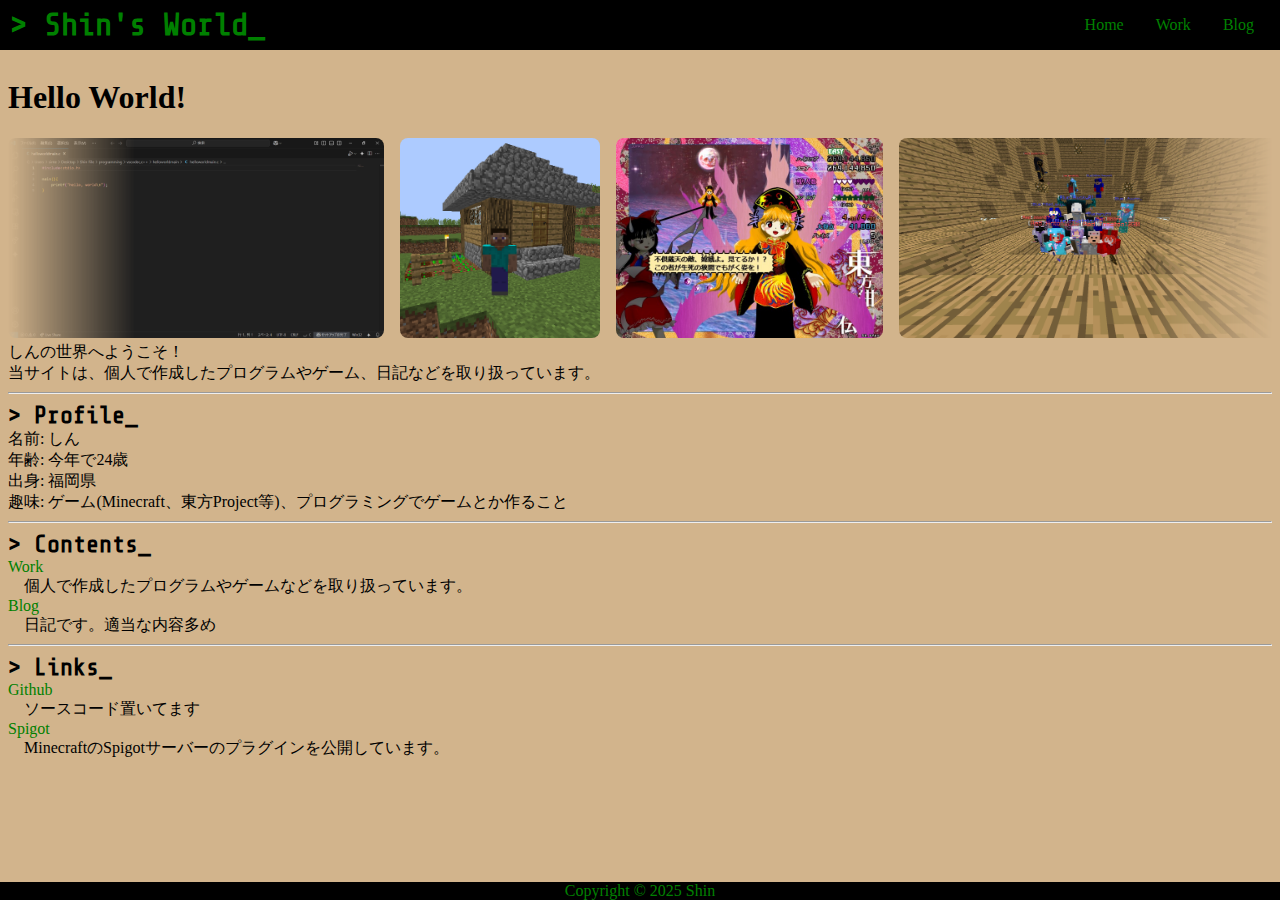
<file: index.html>
<!DOCTYPE html>
<html>

<head>
    <title>Shin's World</title>
    <meta charset="UTF-8">
    <link rel="manifest" href="manifest.json">
    <link href="https://fonts.googleapis.com/css2?family=Share+Tech+Mono&display=swap" rel="stylesheet">
    <link rel="stylesheet" href="/css/style.css">
    <link rel="stylesheet" href="/css/top.css">
</head>

<body>
    <header>
        <nav class="navbar">
            <h1 class="nav-title"> &gt;&nbsp;Shin's World<span class="input-blink">&#095;</span></h1>
            <ul class="nav-menu">
                <li class="nav-menu-item"><a href="/">Home</a></li>
                <li class="nav-menu-item"><a href="/work">Work</a></li>
                <li class="nav-menu-item"><a href="/blog">Blog</a></li>
            </ul>
        </nav>
    </header>

    <main>
        <h1>Hello World!</h1>

        <div class="scroller">
            <ul id="top-img">
                <li><img src="/img/top/c_helloworld.png"></li>
                <li><img src="/img/top/minecraft_myhouse.png"></li>
                <li><img src="/img/top/touhou_junko.png"></li>
                <li><img src="/img/top/minecraft_pvpevent.png"></li>
                </li>
            </ul>
        </div>

        <div>
            しんの世界へようこそ！<br>
            当サイトは、個人で作成したプログラムやゲーム、日記などを取り扱っています。<br>
        </div>
        <hr>
        <div id="profile">
            <h2 class="dos-input">&gt;&nbsp;Profile<span class="input-blink">&#095;</span></h2>
            名前: しん<br>
            年齢: 今年で<span id="age-calc"></span>歳<br>
            出身: 福岡県<br>
            趣味: ゲーム(Minecraft、東方Project等)、プログラミングでゲームとか作ること<br>
        </div>
        <hr>
        <div id="contents">
            <h2 class="dos-input">&gt;&nbsp;Contents<span class="input-blink">&#095;</span></h2>
            <a class="link-text" href="/work">Work</a><br>
            <div class="link-lore">個人で作成したプログラムやゲームなどを取り扱っています。</div>
            <a class="link-text" href="/blog">Blog</a><br>
            <div class="link-lore">日記です。適当な内容多め</div>
        </div>
        <hr>
        <div id="links">
            <h2 class="dos-input">&gt;&nbsp;Links<span class="input-blink">&#095;</span></h2>
            <a class="link-text" href="https://github.com/Shin-Ideal">Github</a><br>
            <div class="link-lore">ソースコード置いてます</div>
            <a class="link-text" href="https://www.spigotmc.org/members/shin-ideal.2237763/">Spigot</a><br>
            <div class="link-lore">MinecraftのSpigotサーバーのプラグインを公開しています。</div>
        </div>
    </main>

    <footer>
        <div class="footer-text">
            <p>Copyright &copy; 2025 Shin</p>
        </div>
    </footer>
</body>
<script src="/script/style.js"></script>
<script src="/script/top.js"></script>

</html>
</file>
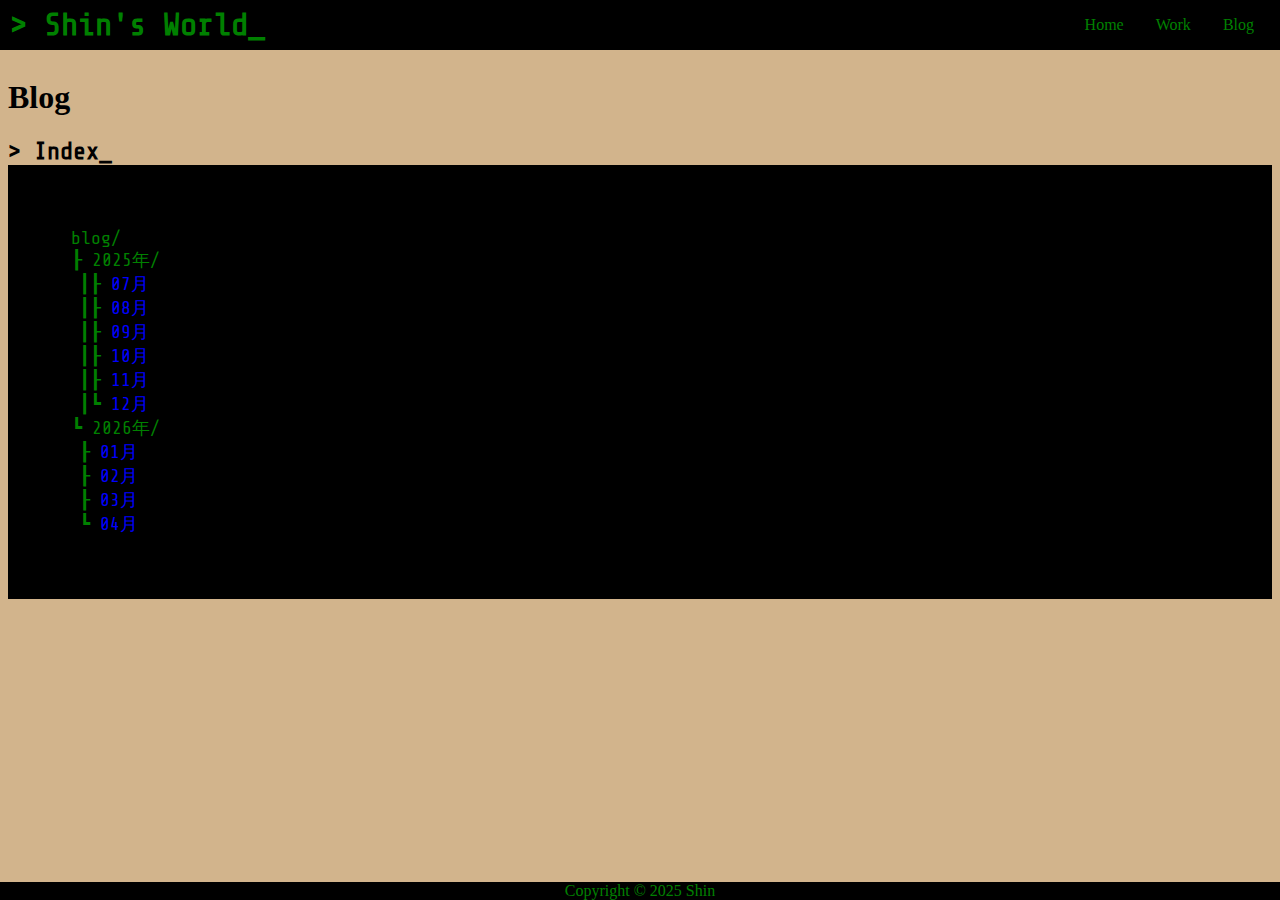
<file: blog/index.html>
<!DOCTYPE html>
<html>

<head>
    <title>Shin's World</title>
    <meta charset="UTF-8">
    <link rel="manifest" href="/manifest.json">
    <link href="https://fonts.googleapis.com/css2?family=Share+Tech+Mono&display=swap" rel="stylesheet">
    <link rel="stylesheet" href="/css/style.css">
    <link rel="stylesheet" href="/css/blog.css">
</head>

<body>
    <header>
        <nav class="navbar">
            <h1 class="nav-title"> &gt;&nbsp;Shin's World<span class="input-blink">&#095;</span></h1>
            <ul class="nav-menu">
                <li class="nav-menu-item"><a href="/">Home</a></li>
                <li class="nav-menu-item"><a href="/work">Work</a></li>
                <li class="nav-menu-item"><a href="/blog">Blog</a></li>
            </ul>
        </nav>
    </header>

    <main>
        <h1>Blog</h1>

        <h2 class="dos-input">&gt;&nbsp;Index<span class="input-blink">&#095;</span></h2>
        <div class="blog-index">
            <span class="blog-root-text">blog/<br></span>
            <span class="year-text">┠&nbsp;2025年/<br></span>
            <span class="month-text">┃┠&nbsp;<a href="2025/07.html">07月</a><br></span>
            <span class="month-text">┃┠&nbsp;<a href="2025/08.html">08月</a><br></span>
            <span class="month-text">┃┠&nbsp;<a href="2025/09.html">09月</a><br></span>
            <span class="month-text">┃┠&nbsp;<a href="2025/10.html">10月</a><br></span>
            <span class="month-text">┃┠&nbsp;<a href="2025/11.html">11月</a><br></span>
            <span class="month-text">┃┗&nbsp;<a href="2025/12.html">12月</a><br></span>
            <span class="year-text">┗&nbsp;2026年/<br></span>
            <span class="month-text">┠&nbsp;<a href="2026/01.html">01月</a><br></span>
            <span class="month-text">┠&nbsp;<a href="2026/02.html">02月</a><br></span>
            <span class="month-text">┠&nbsp;<a href="2026/03.html">03月</a><br></span>
            <span class="month-text">┗&nbsp;<a href="2026/04.html">04月</a><br></span>
        </div>
    </main>

    <footer>
        <div class="footer-text">
            <p>Copyright &copy; 2025 Shin</p>
        </div>
    </footer>
</body>
<script src="/script/style.js"></script>

</html>
</file>
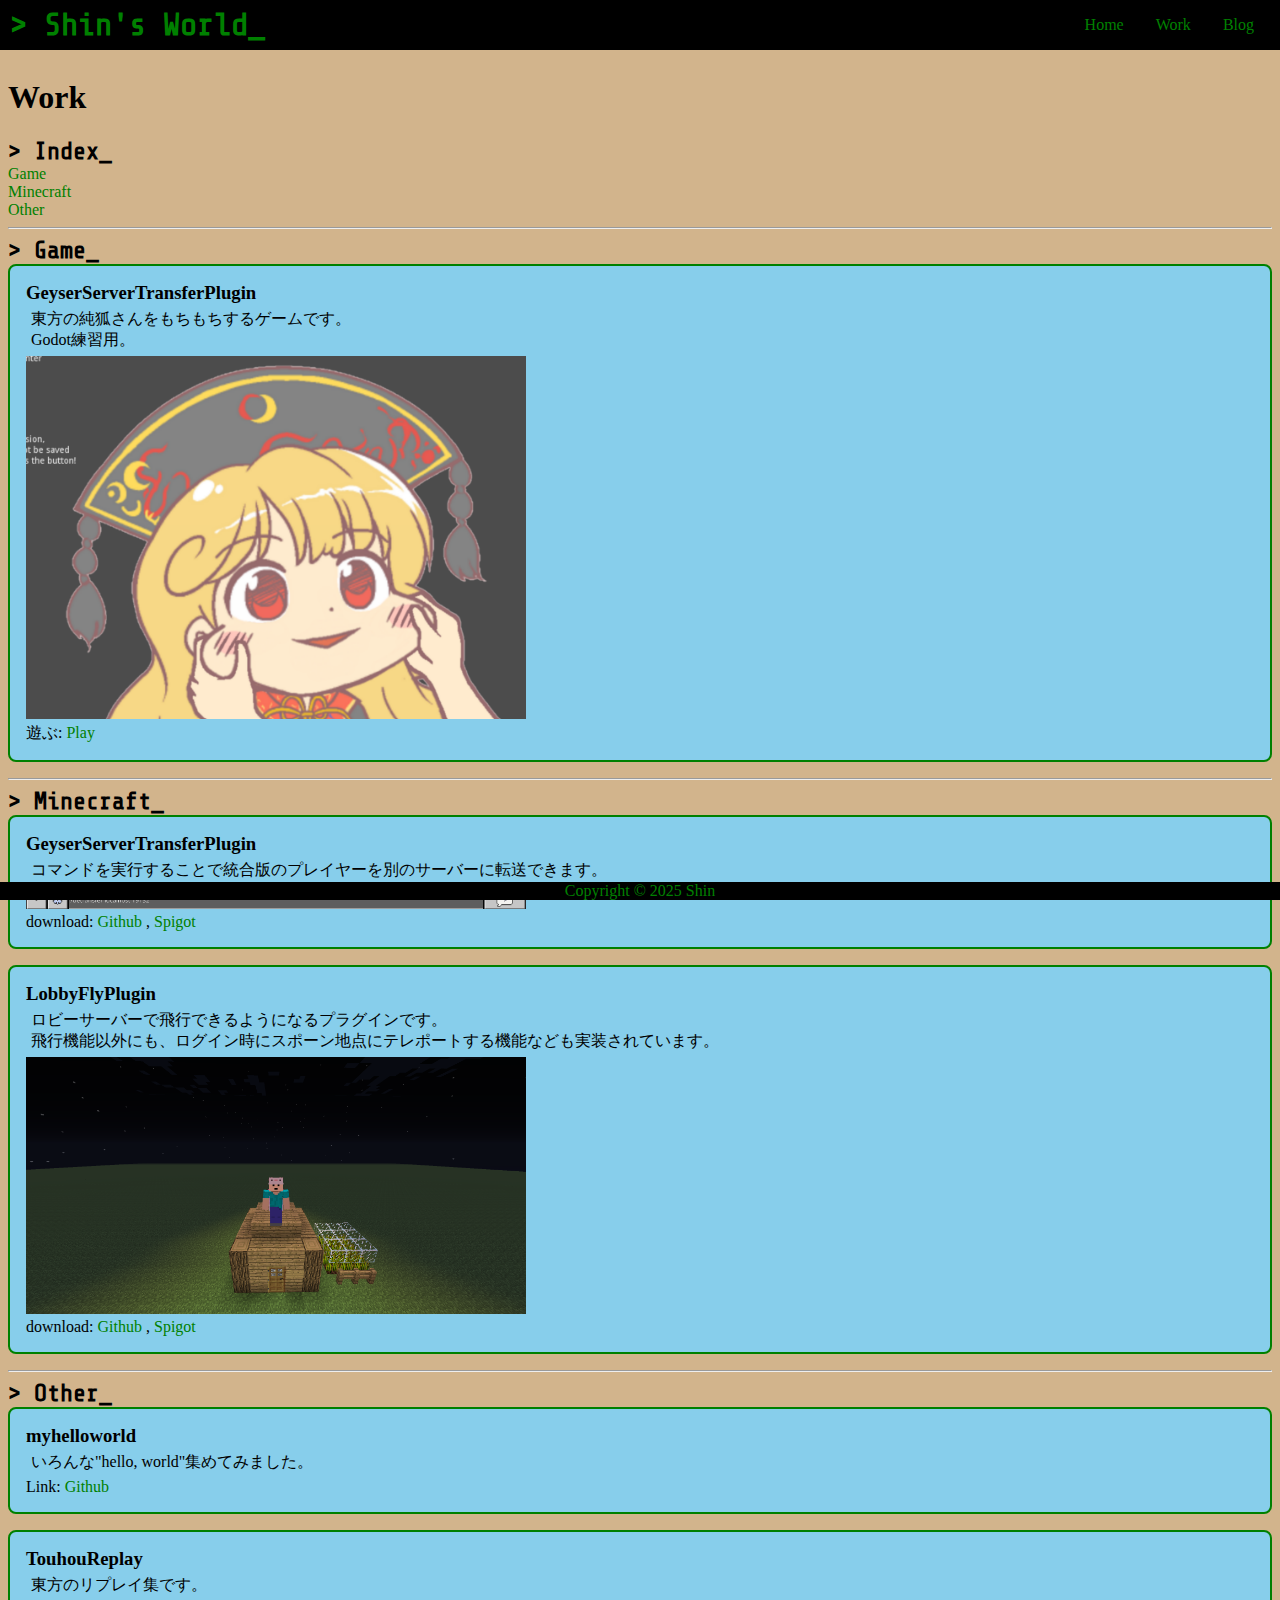
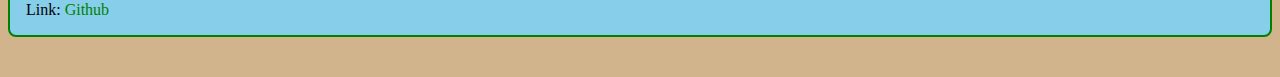
<file: work/index.html>
<!DOCTYPE html>
<html>

<head>
    <title>Shin's World</title>
    <meta charset="UTF-8">
    <link rel="manifest" href="/manifest.json">
    <link href="https://fonts.googleapis.com/css2?family=Share+Tech+Mono&display=swap" rel="stylesheet">
    <link rel="stylesheet" href="/css/style.css">
    <link rel="stylesheet" href="/css/work.css">
</head>

<body>
    <header>
        <nav class="navbar">
            <h1 class="nav-title"> &gt;&nbsp;Shin's World<span class="input-blink">&#095;</span></h1>
            <ul class="nav-menu">
                <li class="nav-menu-item"><a href="/">Home</a></li>
                <li class="nav-menu-item"><a href="/work">Work</a></li>
                <li class="nav-menu-item"><a href="/blog">Blog</a></li>
            </ul>
        </nav>
    </header>

    <main>
        <h1>Work</h1>

        <h2 class="dos-input">&gt;&nbsp;Index<span class="input-blink">&#095;</span></h2>
        <a class="link-text" href="#game">Game</a><br>
        <a class="link-text" href="#minecraft">Minecraft</a><br>
        <a class="link-text" href="#other">Other</a><br>

        <hr>

        <h2 id="game" class="dos-input">&gt;&nbsp;Game<span class="input-blink">&#095;</span></h2>

        <div class="work-box">
            <h3 class="work-title">GeyserServerTransferPlugin</h3>
            <div class="work-lore">
                東方の純狐さんをもちもちするゲームです。<br>
                Godot練習用。<br>
            </div>
            <img class="work-img" src="/img/work/touhou_mochimochi_junkosan_clicker.png"><br>
            遊ぶ:
            <a class="work-link" href="https://shin-ideal.github.io/TouhouMochiMochiJunkosanClickerHTML/">Play</a>
        </div>

        <hr>

        <h2 id="minecraft" class="dos-input">&gt;&nbsp;Minecraft<span class="input-blink">&#095;</span></h2>

        <div class="work-box">
            <h3 class="work-title">GeyserServerTransferPlugin</h3>
            <div class="work-lore">
                コマンドを実行することで統合版のプレイヤーを別のサーバーに転送できます。<br>
            </div>
            <img class="work-img" src="/img/work/geyser_server_transfer_plugin.png"><br>
            download:
            <a class="work-link" href="https://github.com/Shin-Ideal/GeyserServerTransferPlugin">Github</a>
            ,
            <a class="work-link" href="https://www.spigotmc.org/resources/geyserservertransferplugin.123225/">Spigot</a>
        </div>

        <div class="work-box">
            <h3 class="work-title">LobbyFlyPlugin</h3>
            <div class="work-lore">
                ロビーサーバーで飛行できるようになるプラグインです。<br>
                飛行機能以外にも、ログイン時にスポーン地点にテレポートする機能なども実装されています。<br>
            </div>
            <img class="work-img" src="/img/work/lobby_fly_plugin.png"><br>
            download:
            <a class="work-link" href="https://github.com/Shin-Ideal/LobbyFlyPlugin">Github</a>
            ,
            <a class="work-link" href="https://www.spigotmc.org/resources/lobbyflyplugin.123217/">Spigot</a>
        </div>

        <hr>

        <h2 id="other" class="dos-input">&gt;&nbsp;Other<span class="input-blink">&#095;</span></h2>

        <div class="work-box">
            <h3 class="work-title">myhelloworld</h3>
            <div class="work-lore">
                いろんな"hello, world"集めてみました。<br>
            </div>
            Link:
            <a class="work-link" href="https://github.com/Shin-Ideal/myhelloworld">Github</a>
        </div>

        <div class="work-box">
            <h3 class="work-title">TouhouReplay</h3>
            <div class="work-lore">
                東方のリプレイ集です。<br>
            </div>
            Link:
            <a class="work-link" href="https://github.com/Shin-Ideal/TouhouReplay">Github</a>
        </div>
    </main>

    <footer>
        <div class="footer-text">
            <p>Copyright &copy; 2025 Shin</p>
        </div>
    </footer>
</body>
<script src="/script/style.js"></script>

</html>
</file>
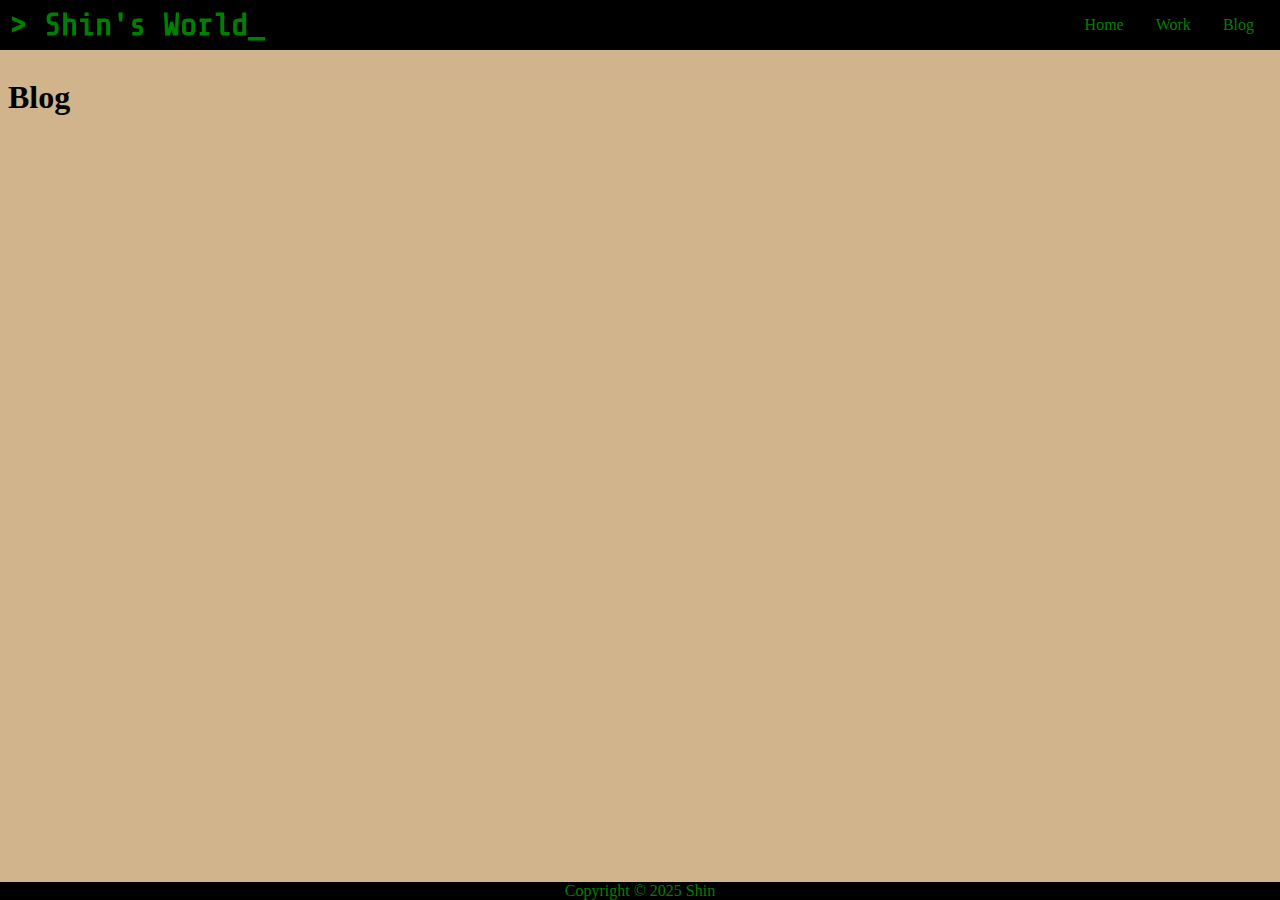
<file: blog.html>
<!DOCTYPE html>
<html>

<head>
    <title>Shin's World</title>
    <meta charset="UTF-8">
    <link href="https://fonts.googleapis.com/css2?family=Share+Tech+Mono&display=swap" rel="stylesheet">
    <link rel="stylesheet" href="css/style.css">
    <link rel="stylesheet" href="css/top.css">
</head>

<body>
    <header>
        <nav class="navbar">
            <h1 class="nav-title"> &gt;&nbsp;Shin's World<span class="input-blink">&#095;</span></h1>
            <ul class="nav-menu">
                <li class="nav-menu-item"><a href="index.html">Home</a></li>
                <li class="nav-menu-item"><a href="work.html">Work</a></li>
                <li class="nav-menu-item"><a href="blog.html">Blog</a></li>
            </ul>
        </nav>
    </header>

    <main>
        <h1>Blog</h1>
    </main>

    <footer>
        <div class="footer-text">
            <p>Copyright &copy; 2025 Shin</p>
        </div>
    </footer>
</body>
<script src="script/style.js"></script>

</html>
</file>
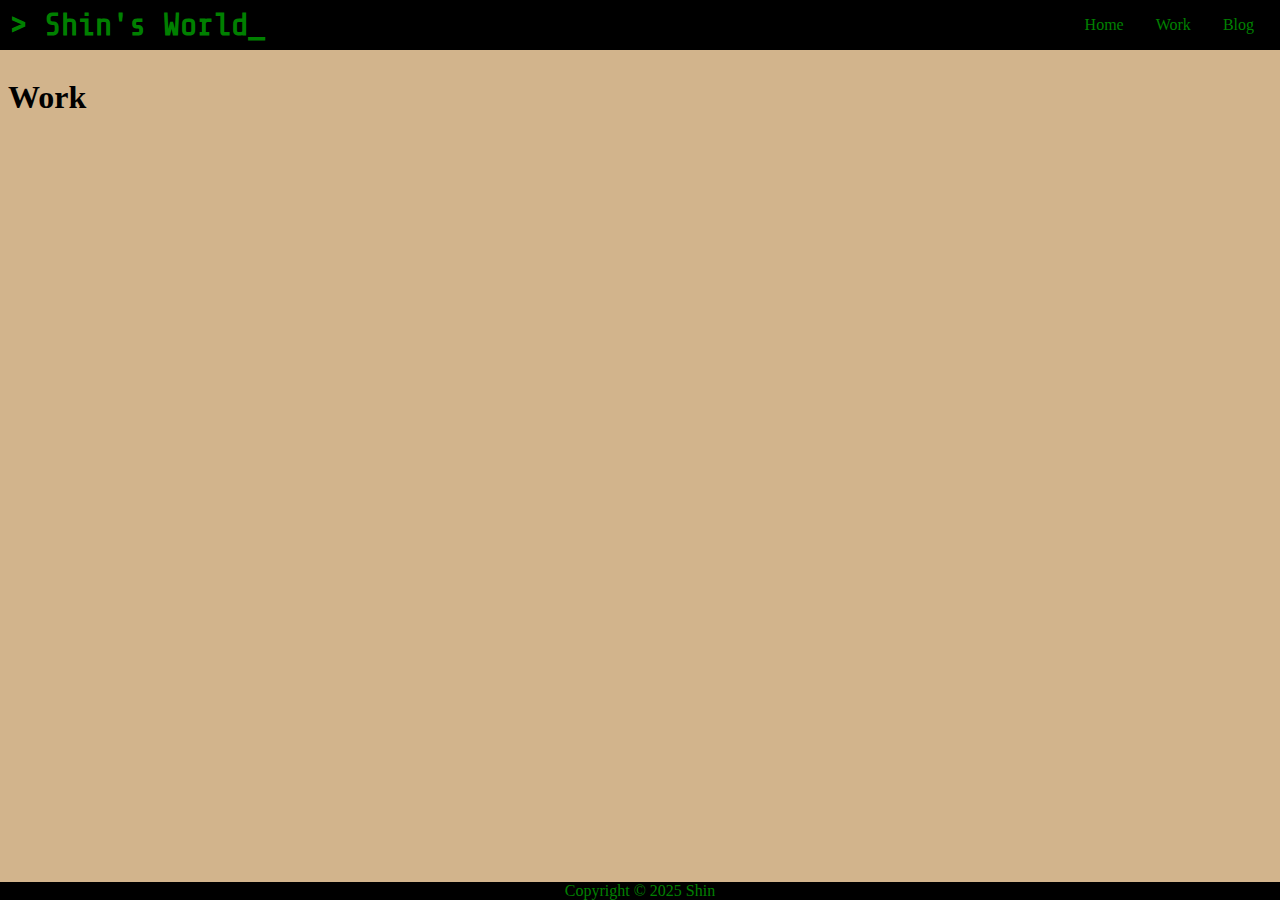
<file: work.html>
<!DOCTYPE html>
<html>

<head>
    <title>Shin's World</title>
    <meta charset="UTF-8">
    <link href="https://fonts.googleapis.com/css2?family=Share+Tech+Mono&display=swap" rel="stylesheet">
    <link rel="stylesheet" href="css/style.css">
    <link rel="stylesheet" href="css/top.css">
</head>

<body>
    <header>
        <nav class="navbar">
            <h1 class="nav-title"> &gt;&nbsp;Shin's World<span class="input-blink">&#095;</span></h1>
            <ul class="nav-menu">
                <li class="nav-menu-item"><a href="index.html">Home</a></li>
                <li class="nav-menu-item"><a href="work.html">Work</a></li>
                <li class="nav-menu-item"><a href="blog.html">Blog</a></li>
            </ul>
        </nav>
    </header>

    <main>
        <h1>Work</h1>
    </main>

    <footer>
        <div class="footer-text">
            <p>Copyright &copy; 2025 Shin</p>
        </div>
    </footer>
</body>
<script src="script/style.js"></script>
<script src="script/top.js"></script>

</html>
</file>
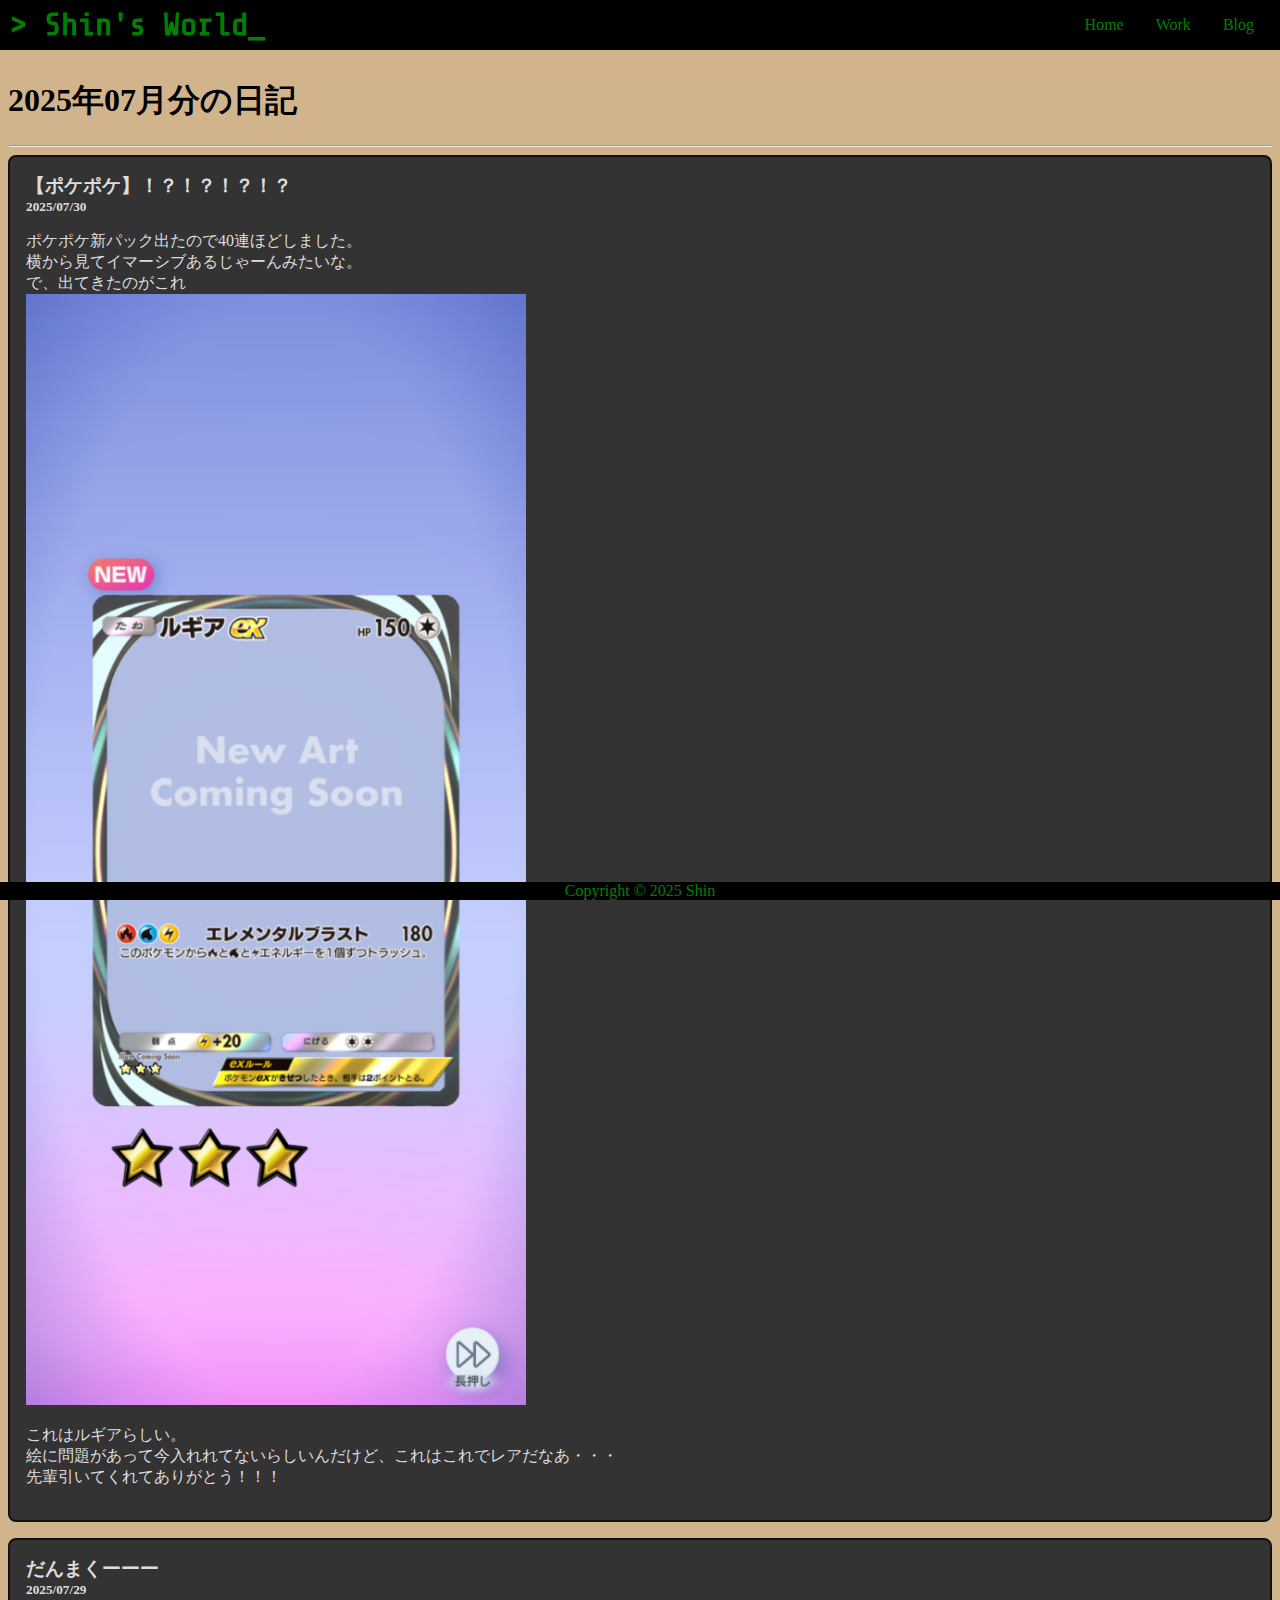
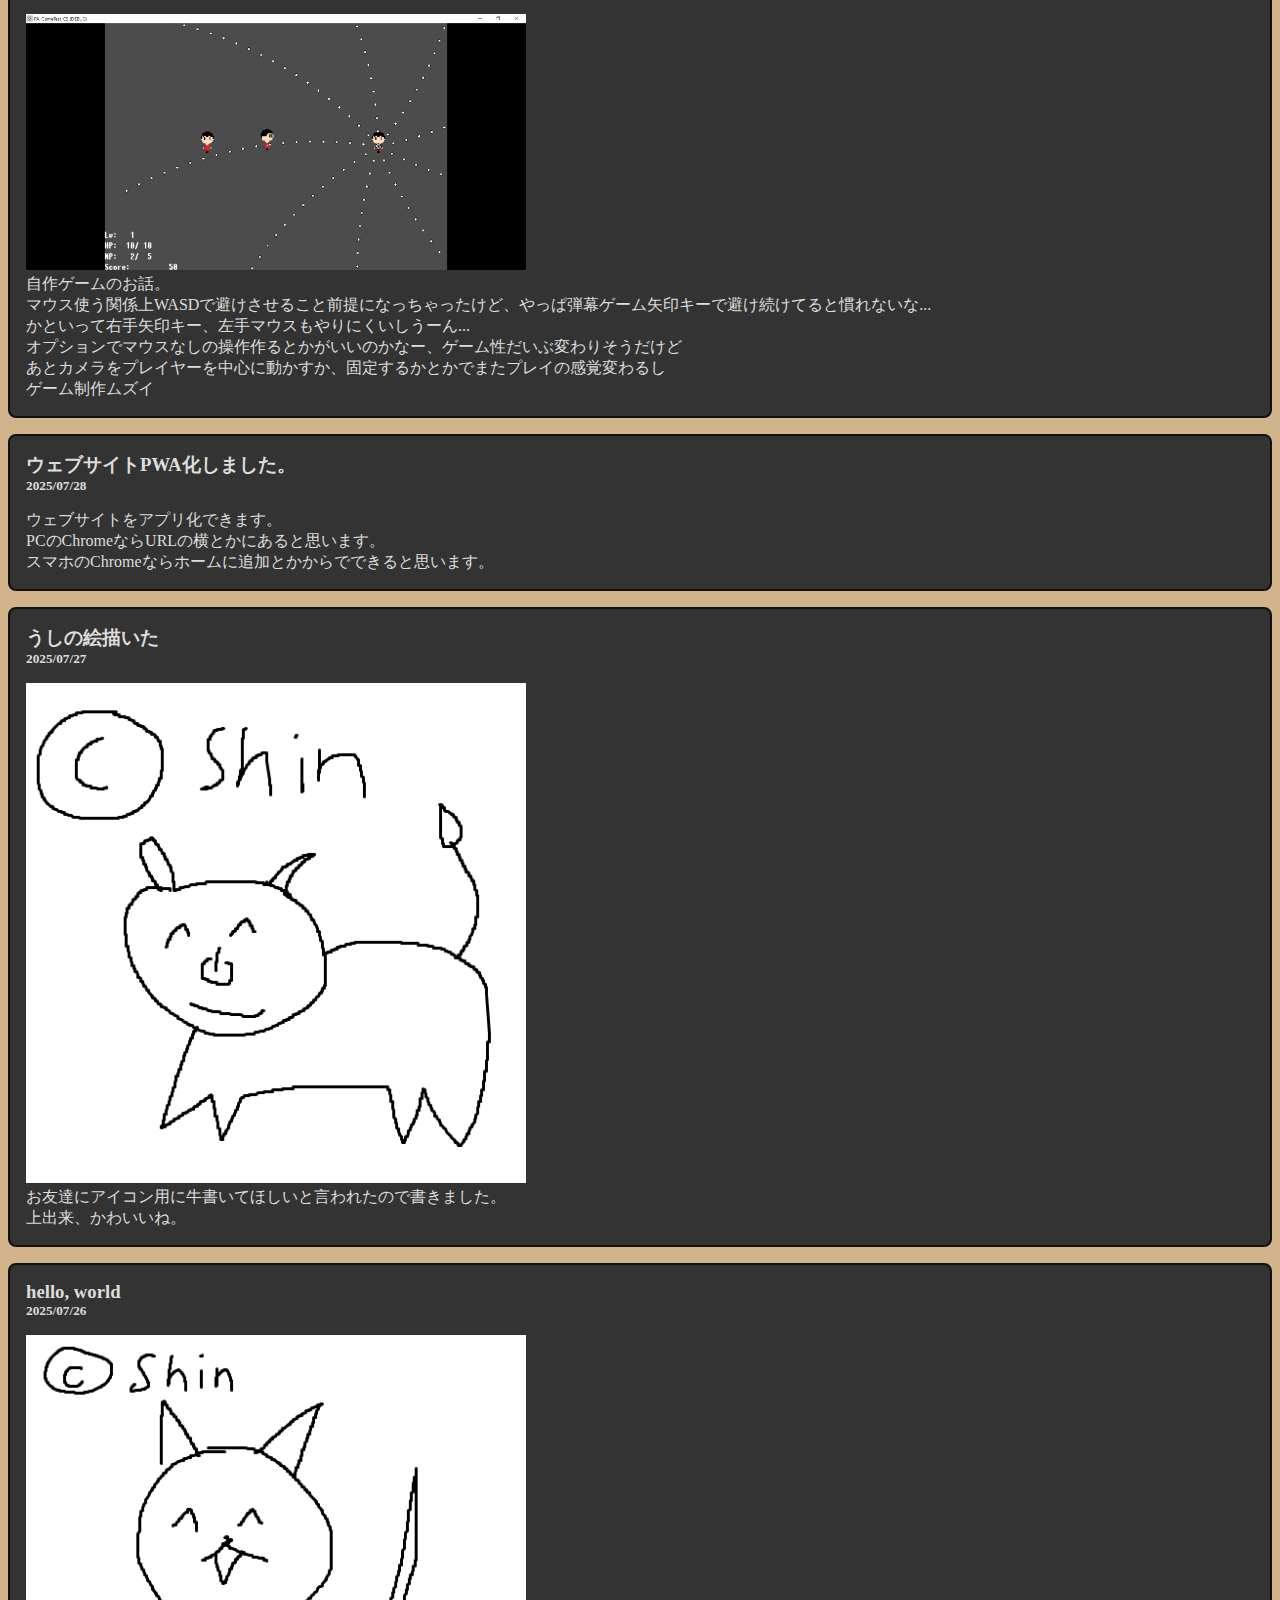
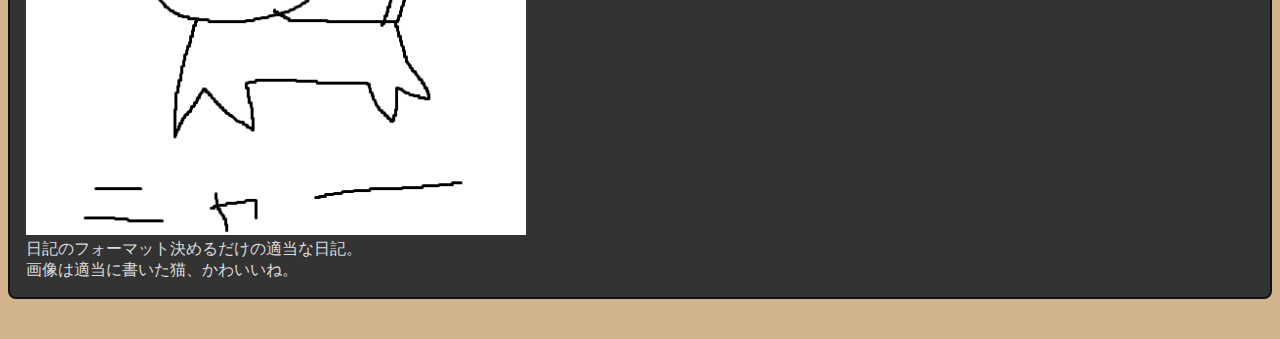
<file: blog/2025/07.html>
<!DOCTYPE html>
<html>

<head>
    <title>Shin's World</title>
    <meta charset="UTF-8">
    <link href="https://fonts.googleapis.com/css2?family=Share+Tech+Mono&display=swap" rel="stylesheet">
    <link rel="stylesheet" href="../../css/style.css">
    <link rel="stylesheet" href="../../css/blog-contents.css">
</head>

<body>
    <header>
        <nav class="navbar">
            <h1 class="nav-title"> &gt;&nbsp;Shin's World<span class="input-blink">&#095;</span></h1>
            <ul class="nav-menu">
                <li class="nav-menu-item"><a href="../../index.html">Home</a></li>
                <li class="nav-menu-item"><a href="../../work.html">Work</a></li>
                <li class="nav-menu-item"><a href="../../blog.html">Blog</a></li>
            </ul>
        </nav>
    </header>

    <main>
        <h1>2025年07月分の日記</h1>
        <hr>
        <div class="blog">
            <h3 class="title">【ポケポケ】！？！？！？！？</h3>
            <h5 class="day">2025/07/30</h5>
            <p class="text">
                ポケポケ新パック出たので40連ほどしました。<br>
                横から見てイマーシブあるじゃーんみたいな。<br>
                で、出てきたのがこれ<br>
            </p>
            <img class="image" src="../../img/blog/2025/7/Pokepoke_NewArtComingsoon.png">
            <p>
                これはルギアらしい。<br>
                絵に問題があって今入れれてないらしいんだけど、これはこれでレアだなあ・・・<br>
                先輩引いてくれてありがとう！！！<br>
            </p>
        </div>
        <div class="blog">
            <h3 class="title">だんまくーーー</h3>
            <h5 class="day">2025/07/29</h5>
            <img class="image" src="../../img/blog/2025/7/Game_Alpha.png">
            <p class="text">
                自作ゲームのお話。<br>
                マウス使う関係上WASDで避けさせること前提になっちゃったけど、やっぱ弾幕ゲーム矢印キーで避け続けてると慣れないな...<br>
                かといって右手矢印キー、左手マウスもやりにくいしうーん...<br>
                オプションでマウスなしの操作作るとかがいいのかなー、ゲーム性だいぶ変わりそうだけど<br>
                あとカメラをプレイヤーを中心に動かすか、固定するかとかでまたプレイの感覚変わるし<br>
                ゲーム制作ムズイ<br>
            </p>
        </div>
        <div class="blog">
            <h3 class="title">ウェブサイトPWA化しました。</h3>
            <h5 class="day">2025/07/28</h5>
            <p class="text">
                ウェブサイトをアプリ化できます。<br>
                PCのChromeならURLの横とかにあると思います。<br>
                スマホのChromeならホームに追加とかからでできると思います。<br>
            </p>
        </div>
        <div class="blog">
            <h3 class="title">うしの絵描いた</h3>
            <h5 class="day">2025/07/27</h5>
            <img class="image" src="../../img/blog/2025/7/ushi.png">
            <p class="text">
                お友達にアイコン用に牛書いてほしいと言われたので書きました。<br>
                上出来、かわいいね。<br>
            </p>
        </div>
        <div class="blog">
            <h3 class="title">hello, world</h3>
            <h5 class="day">2025/07/26</h5>
            <img class="image" src="../../img/blog/2025/7/cat.png">
            <p class="text">
                日記のフォーマット決めるだけの適当な日記。<br>
                画像は適当に書いた猫、かわいいね。<br>
            </p>
        </div>
    </main>

    <footer>
        <div class="footer-text">
            <p>Copyright &copy; 2025 Shin</p>
        </div>
    </footer>
</body>
<script src="../../script/style.js"></script>

</html>
</file>
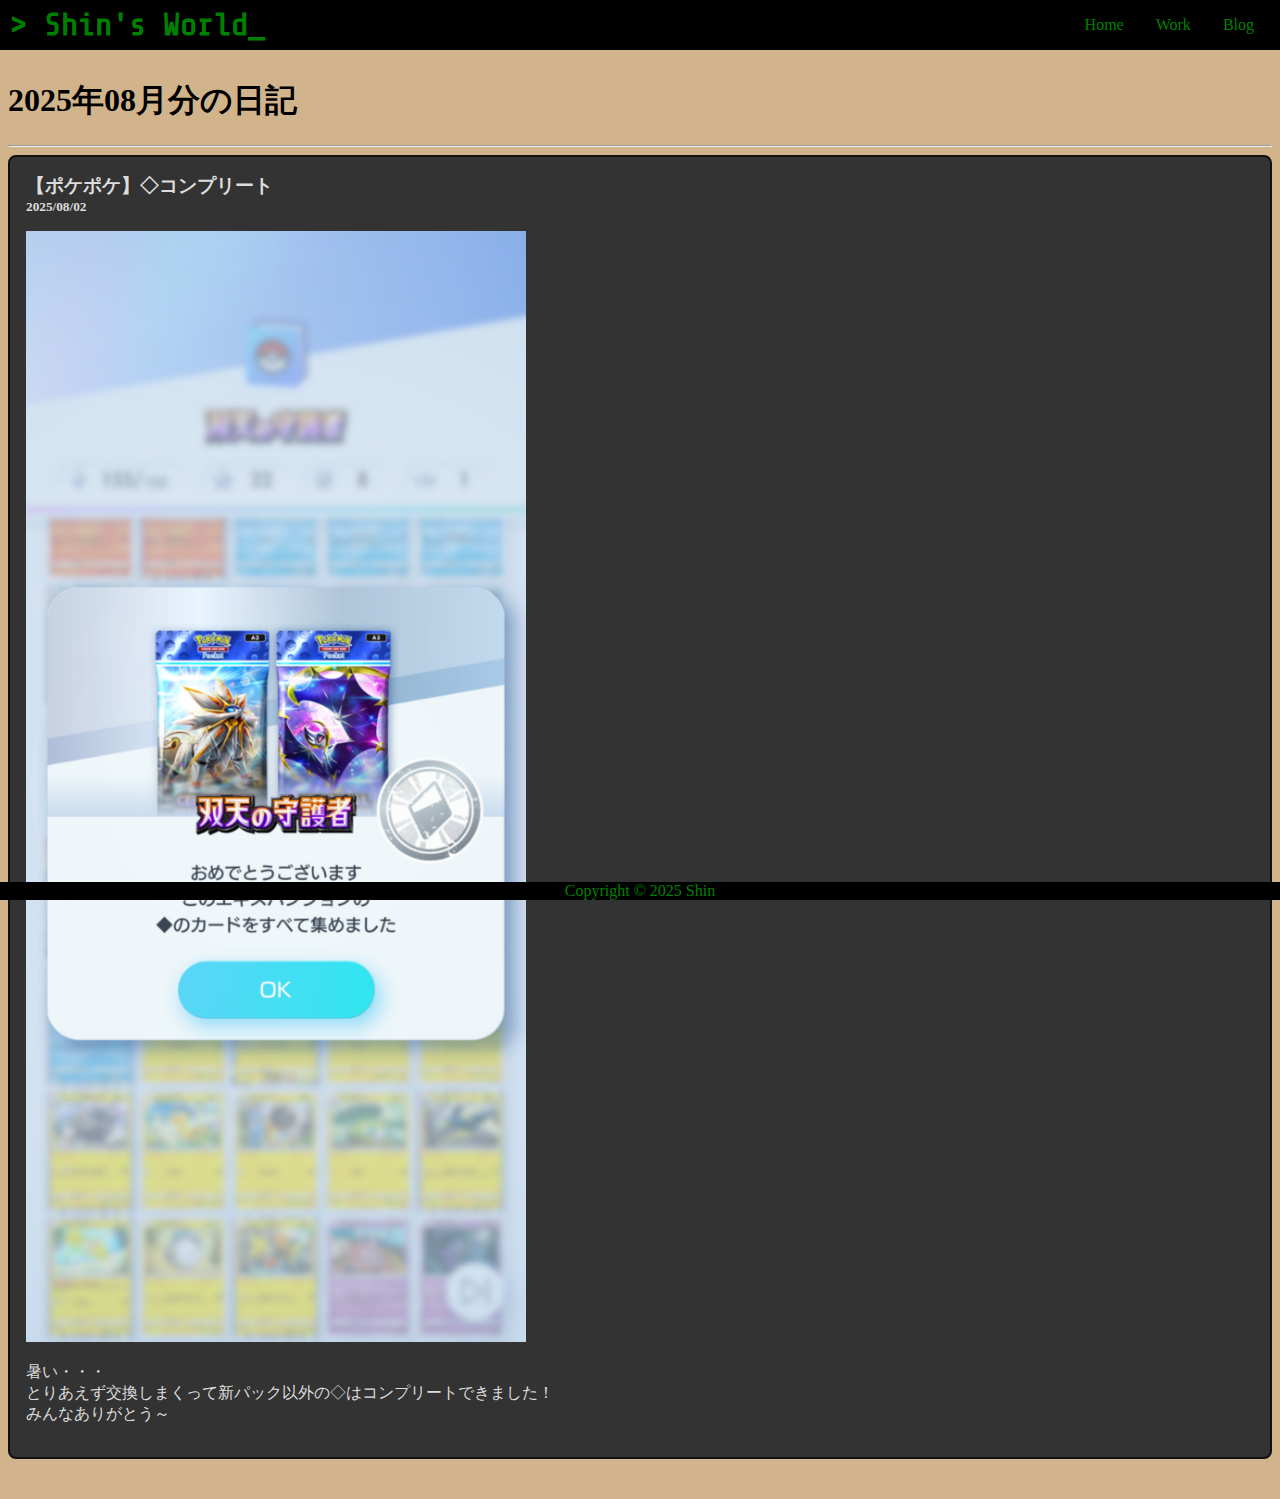
<file: blog/2025/08.html>
<!DOCTYPE html>
<html>

<head>
    <title>Shin's World</title>
    <meta charset="UTF-8">
    <link rel="manifest" href="/manifest.json">
    <link href="https://fonts.googleapis.com/css2?family=Share+Tech+Mono&display=swap" rel="stylesheet">
    <link rel="stylesheet" href="/css/style.css">
    <link rel="stylesheet" href="/css/blog-contents.css">
</head>

<body>
    <header>
        <nav class="navbar">
            <h1 class="nav-title"> &gt;&nbsp;Shin's World<span class="input-blink">&#095;</span></h1>
            <ul class="nav-menu">
                <li class="nav-menu-item"><a href="/">Home</a></li>
                <li class="nav-menu-item"><a href="/work">Work</a></li>
                <li class="nav-menu-item"><a href="/blog">Blog</a></li>
            </ul>
        </nav>
    </header>

    <main>
        <h1>2025年08月分の日記</h1>
        <hr>
        <div class="blog">
            <h3 class="title">【ポケポケ】◇コンプリート</h3>
            <h5 class="day">2025/08/02</h5>
            <img class="image" src="/img/blog/2025/8/Pokepoke_202508Complete.png">
            <p>
                暑い・・・<br>
                とりあえず交換しまくって新パック以外の◇はコンプリートできました！<br>
                みんなありがとう～<br>
            </p>
        </div>
    </main>

    <footer>
        <div class="footer-text">
            <p>Copyright &copy; 2025 Shin</p>
        </div>
    </footer>
</body>
<script src="/script/style.js"></script>

</html>
</file>
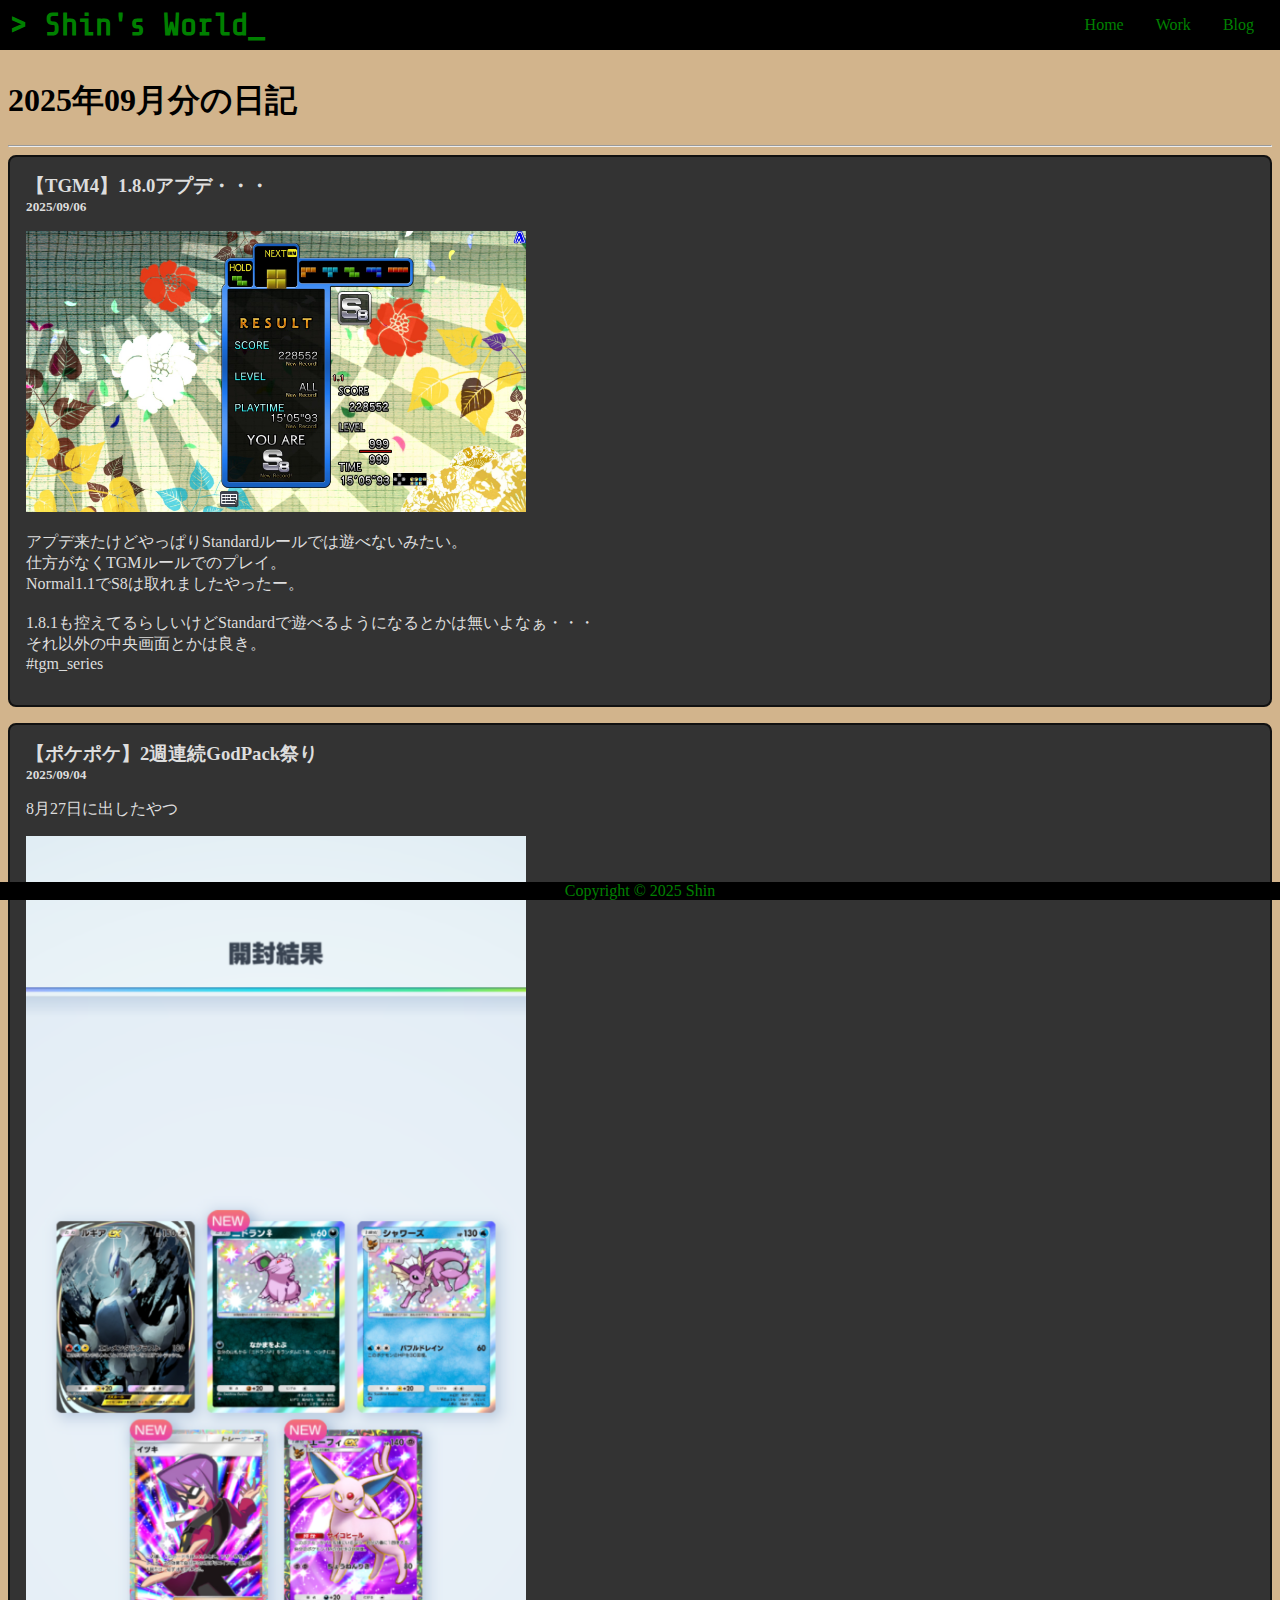
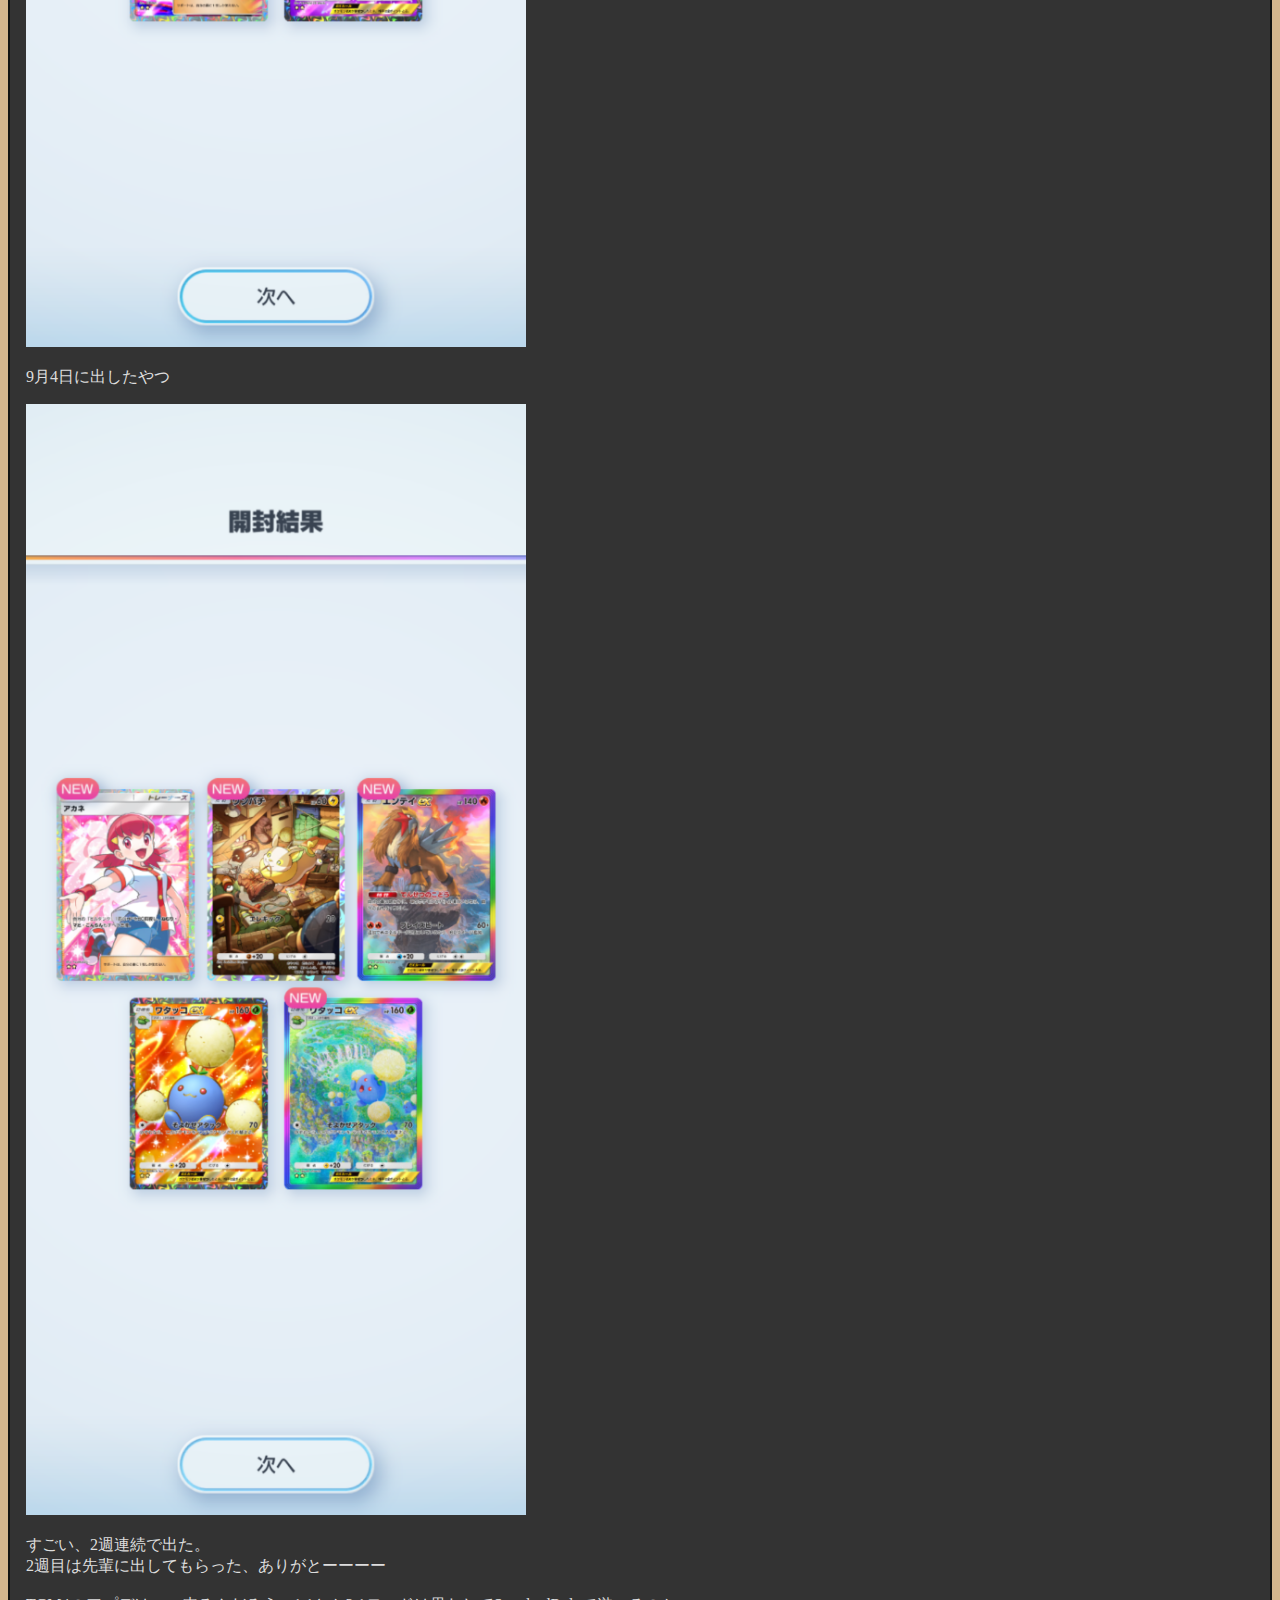
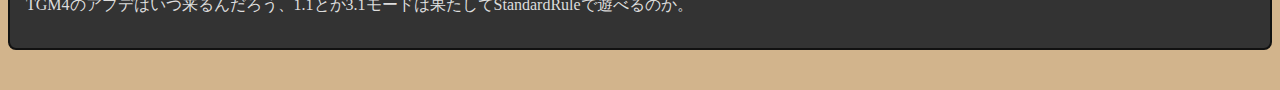
<file: blog/2025/09.html>
<!DOCTYPE html>
<html>

<head>
    <title>Shin's World</title>
    <meta charset="UTF-8">
    <link rel="manifest" href="/manifest.json">
    <link href="https://fonts.googleapis.com/css2?family=Share+Tech+Mono&display=swap" rel="stylesheet">
    <link rel="stylesheet" href="/css/style.css">
    <link rel="stylesheet" href="/css/blog-contents.css">
</head>

<body>
    <header>
        <nav class="navbar">
            <h1 class="nav-title"> &gt;&nbsp;Shin's World<span class="input-blink">&#095;</span></h1>
            <ul class="nav-menu">
                <li class="nav-menu-item"><a href="/">Home</a></li>
                <li class="nav-menu-item"><a href="/work">Work</a></li>
                <li class="nav-menu-item"><a href="/blog">Blog</a></li>
            </ul>
        </nav>
    </header>

    <main>
        <h1>2025年09月分の日記</h1>
        <hr>
        <div class="blog">
            <h3 class="title">【TGM4】1.8.0アプデ・・・</h3>
            <h5 class="day">2025/09/06</h5>
            <img class="image" src="/img/blog/2025/9/20250906001517_1.jpg">
            <p>
                アプデ来たけどやっぱりStandardルールでは遊べないみたい。<br>
                仕方がなくTGMルールでのプレイ。<br>
                Normal1.1でS8は取れましたやったー。<br>
                <br>
                1.8.1も控えてるらしいけどStandardで遊べるようになるとかは無いよなぁ・・・<br>
                それ以外の中央画面とかは良き。<br>
                #tgm_series<br>
            </p>
        </div>
        <div class="blog">
            <h3 class="title">【ポケポケ】2週連続GodPack祭り</h3>
            <h5 class="day">2025/09/04</h5>
            <p>
                8月27日に出したやつ
            </p>
            <img class="image" src="/img/blog/2025/9/Screenshot_20250827-062605.png">
            <p>
                9月4日に出したやつ
            </p>
            <img class="image" src="/img/blog/2025/9/Screenshot_20250904-185034.png">
            <p>
                すごい、2週連続で出た。<br>
                2週目は先輩に出してもらった、ありがとーーーー<br>
                <br>
                TGM4のアプデはいつ来るんだろう、1.1とか3.1モードは果たしてStandardRuleで遊べるのか。<br>
            </p>
        </div>
    </main>

    <footer>
        <div class="footer-text">
            <p>Copyright &copy; 2025 Shin</p>
        </div>
    </footer>
</body>
<script src="/script/style.js"></script>

</html>
</file>
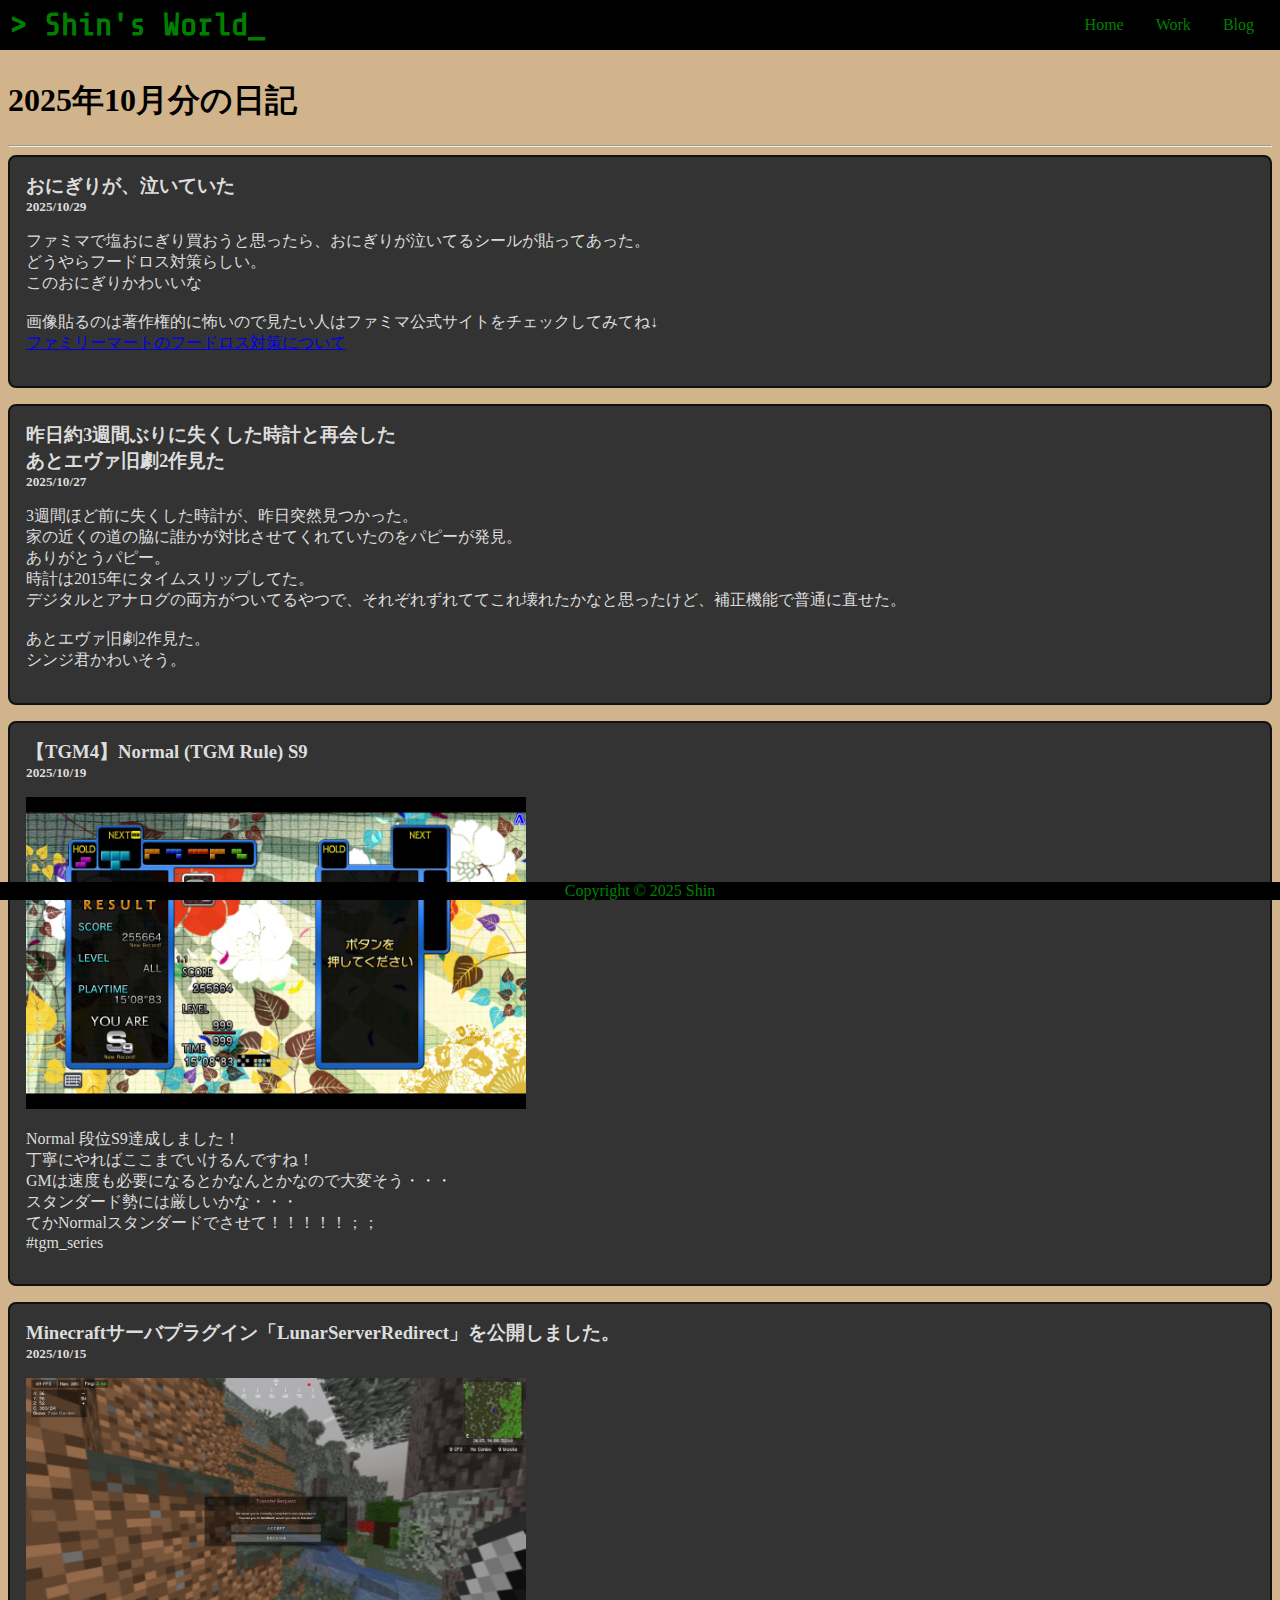
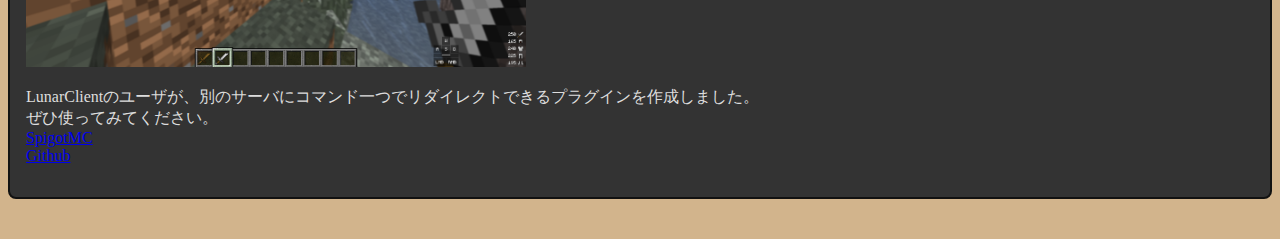
<file: blog/2025/10.html>
<!DOCTYPE html>
<html>

<head>
    <title>Shin's World</title>
    <meta charset="UTF-8">
    <link rel="manifest" href="/manifest.json">
    <link href="https://fonts.googleapis.com/css2?family=Share+Tech+Mono&display=swap" rel="stylesheet">
    <link rel="stylesheet" href="/css/style.css">
    <link rel="stylesheet" href="/css/blog-contents.css">
</head>

<body>
    <header>
        <nav class="navbar">
            <h1 class="nav-title"> &gt;&nbsp;Shin's World<span class="input-blink">&#095;</span></h1>
            <ul class="nav-menu">
                <li class="nav-menu-item"><a href="/">Home</a></li>
                <li class="nav-menu-item"><a href="/work">Work</a></li>
                <li class="nav-menu-item"><a href="/blog">Blog</a></li>
            </ul>
        </nav>
    </header>

    <main>
        <h1>2025年10月分の日記</h1>
        <hr>
        <div class="blog">
            <h3 class="title">おにぎりが、泣いていた</h3>
            <h5 class="day">2025/10/29</h5>
            <p>
                ファミマで塩おにぎり買おうと思ったら、おにぎりが泣いてるシールが貼ってあった。<br>
                どうやらフードロス対策らしい。<br>
                このおにぎりかわいいな<br>
                <br>
                画像貼るのは著作権的に怖いので見たい人はファミマ公式サイトをチェックしてみてね↓<br>
                <a href="https://www.family.co.jp/sustainability/material_issues/environment/circulation.html#store">
                    ファミリーマートのフードロス対策について
                </a><br>
            </p>
        </div>
        <div class="blog">
            <h3 class="title">昨日約3週間ぶりに失くした時計と再会した<br>あとエヴァ旧劇2作見た</h3>
            <h5 class="day">2025/10/27</h5>
            <p>
                3週間ほど前に失くした時計が、昨日突然見つかった。<br>
                家の近くの道の脇に誰かが対比させてくれていたのをパピーが発見。<br>
                ありがとうパピー。<br>
                時計は2015年にタイムスリップしてた。<br>
                デジタルとアナログの両方がついてるやつで、それぞれずれててこれ壊れたかなと思ったけど、補正機能で普通に直せた。<br>
                <br>
                あとエヴァ旧劇2作見た。<br>
                シンジ君かわいそう。<br>
            </p>
        </div>
        <div class="blog">
            <h3 class="title">【TGM4】Normal (TGM Rule) S9</h3>
            <h5 class="day">2025/10/19</h5>
            <img class="image" src="/img/blog/2025/10/20251019011007_1.jpg">
            <p>
                Normal 段位S9達成しました！<br>
                丁寧にやればここまでいけるんですね！<br>
                GMは速度も必要になるとかなんとかなので大変そう・・・<br>
                スタンダード勢には厳しいかな・・・<br>
                てかNormalスタンダードでさせて！！！！！；；<br>
                #tgm_series<br>
            </p>
        </div>
        <div class="blog">
            <h3 class="title">Minecraftサーバプラグイン「LunarServerRedirect」を公開しました。</h3>
            <h5 class="day">2025/10/15</h5>
            <img class="image" src="/img/blog/2025/10/2025-10-15_22.36.20.png">
            <p>
                LunarClientのユーザが、別のサーバにコマンド一つでリダイレクトできるプラグインを作成しました。<br>
                ぜひ使ってみてください。<br>
                <a href="https://www.spigotmc.org/resources/lunarserverredirect.129524/">SpigotMC</a><br>
                <a href="https://github.com/Shin-Ideal/LunarServerRedirect">Github</a><br>
            </p>
        </div>
    </main>

    <footer>
        <div class="footer-text">
            <p>Copyright &copy; 2025 Shin</p>
        </div>
    </footer>
</body>
<script src="/script/style.js"></script>

</html>
</file>
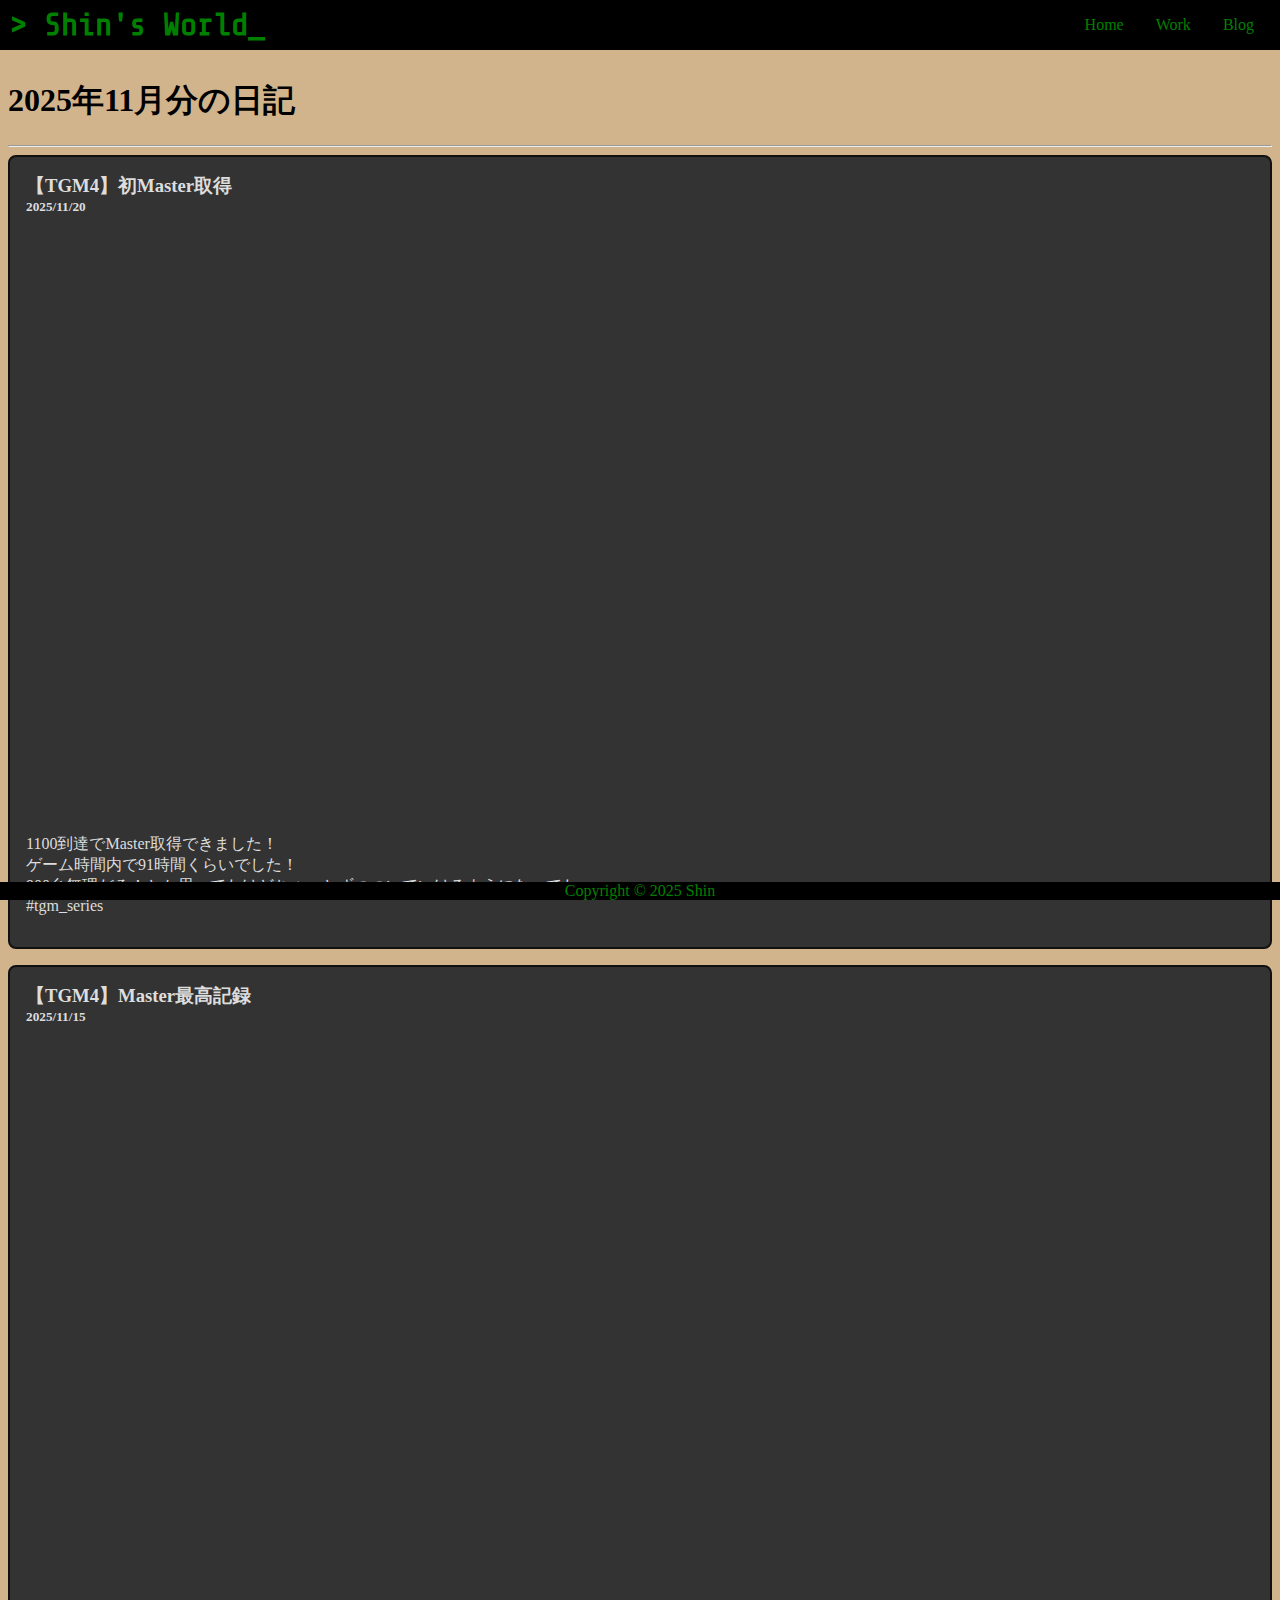
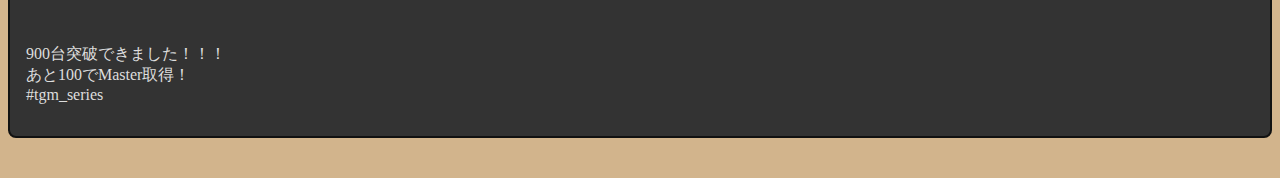
<file: blog/2025/11.html>
<!DOCTYPE html>
<html>

<head>
    <title>Shin's World</title>
    <meta charset="UTF-8">
    <link rel="manifest" href="/manifest.json">
    <link href="https://fonts.googleapis.com/css2?family=Share+Tech+Mono&display=swap" rel="stylesheet">
    <link rel="stylesheet" href="/css/style.css">
    <link rel="stylesheet" href="/css/blog-contents.css">
</head>

<body>
    <header>
        <nav class="navbar">
            <h1 class="nav-title"> &gt;&nbsp;Shin's World<span class="input-blink">&#095;</span></h1>
            <ul class="nav-menu">
                <li class="nav-menu-item"><a href="/">Home</a></li>
                <li class="nav-menu-item"><a href="/work">Work</a></li>
                <li class="nav-menu-item"><a href="/blog">Blog</a></li>
            </ul>
        </nav>
    </header>

    <main>
        <h1>2025年11月分の日記</h1>
        <hr>
        <div class="blog">
            <h3 class="title">【TGM4】初Master取得</h3>
            <h5 class="day">2025/11/20</h5>
            <iframe width="933" height="583" src="https://www.youtube.com/embed/srDZGZFR3Cg"
                title="【TGM4】 Master(Standard) My First Master Lv1111" frameborder="0"
                allow="accelerometer; autoplay; clipboard-write; encrypted-media; gyroscope; picture-in-picture; web-share"
                referrerpolicy="strict-origin-when-cross-origin" allowfullscreen></iframe>
            <p>
                1100到達でMaster取得できました！<br>
                ゲーム時間内で91時間くらいでした！<br>
                900台無理だろ！とか思ってたけどちょっとずつついていけるようになってた。<br>
                #tgm_series<br>
            </p>
        </div>
        <div class="blog">
            <h3 class="title">【TGM4】Master最高記録</h3>
            <h5 class="day">2025/11/15</h5>
            <iframe width="933" height="583" src="https://www.youtube.com/embed/kaCVoTt9_OM"
                title="TGM4 Master 自己ベスト 1007" frameborder="0"
                allow="accelerometer; autoplay; clipboard-write; encrypted-media; gyroscope; picture-in-picture; web-share"
                referrerpolicy="strict-origin-when-cross-origin" allowfullscreen></iframe>
            <p>
                900台突破できました！！！<br>
                あと100でMaster取得！<br>
                #tgm_series<br>
            </p>
        </div>
    </main>

    <footer>
        <div class="footer-text">
            <p>Copyright &copy; 2025 Shin</p>
        </div>
    </footer>
</body>
<script src="/script/style.js"></script>

</html>
</file>
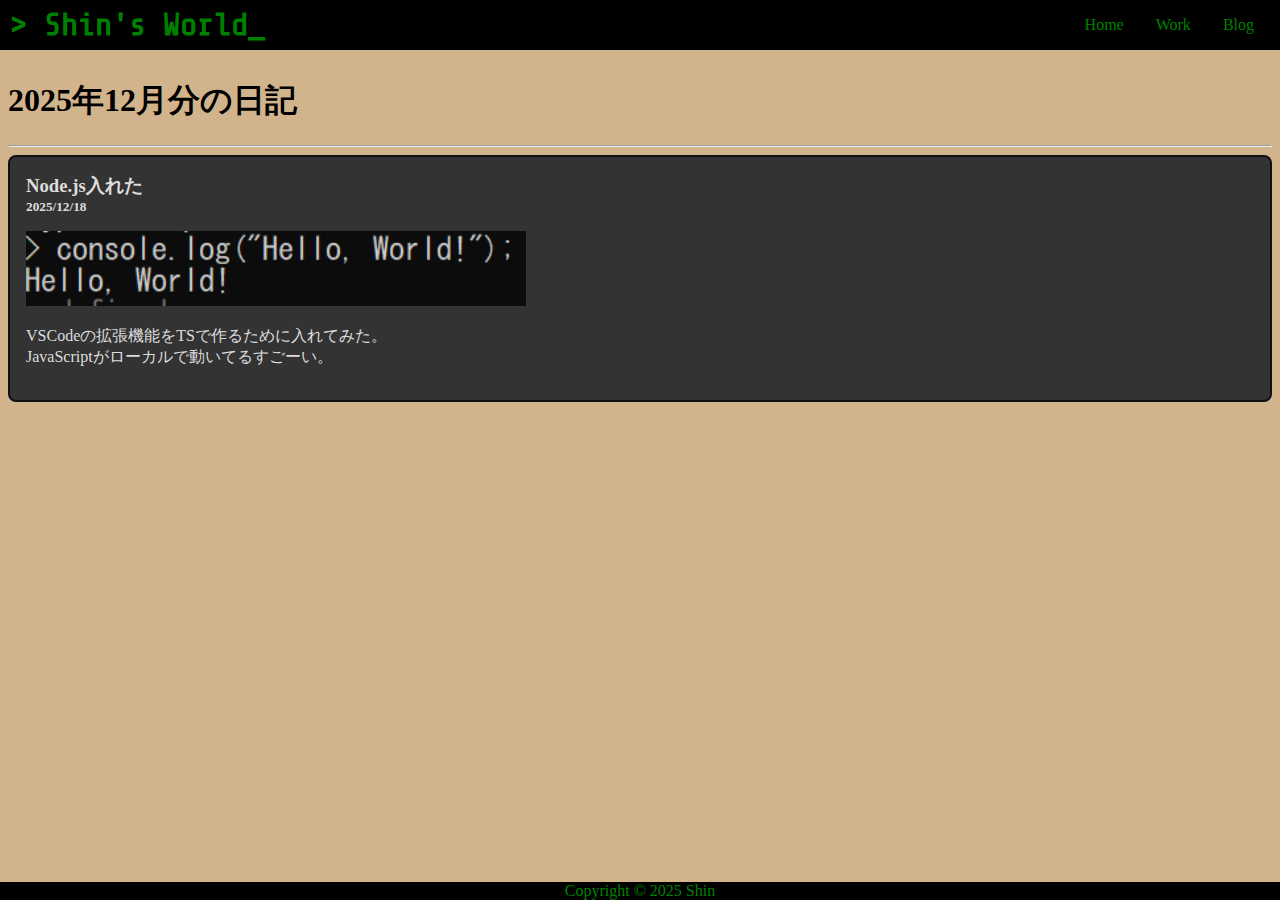
<file: blog/2025/12.html>
<!DOCTYPE html>
<html>

<head>
    <title>Shin's World</title>
    <meta charset="UTF-8">
    <link rel="manifest" href="/manifest.json">
    <link href="https://fonts.googleapis.com/css2?family=Share+Tech+Mono&display=swap" rel="stylesheet">
    <link rel="stylesheet" href="/css/style.css">
    <link rel="stylesheet" href="/css/blog-contents.css">
</head>

<body>
    <header>
        <nav class="navbar">
            <h1 class="nav-title"> &gt;&nbsp;Shin's World<span class="input-blink">&#095;</span></h1>
            <ul class="nav-menu">
                <li class="nav-menu-item"><a href="/">Home</a></li>
                <li class="nav-menu-item"><a href="/work">Work</a></li>
                <li class="nav-menu-item"><a href="/blog">Blog</a></li>
            </ul>
        </nav>
    </header>

    <main>
        <h1>2025年12月分の日記</h1>
        <hr>
        <div class="blog">
            <h3 class="title">Node.js入れた</h3>
            <h5 class="day">2025/12/18</h5>
            <img class="image" src="/img/blog/2025/12/20251218_nodejs_helloworld.png">
            <p>
                VSCodeの拡張機能をTSで作るために入れてみた。<br>
                JavaScriptがローカルで動いてるすごーい。<br>
            </p>
        </div>
    </main>

    <footer>
        <div class="footer-text">
            <p>Copyright &copy; 2025 Shin</p>
        </div>
    </footer>
</body>
<script src="/script/style.js"></script>

</html>
</file>
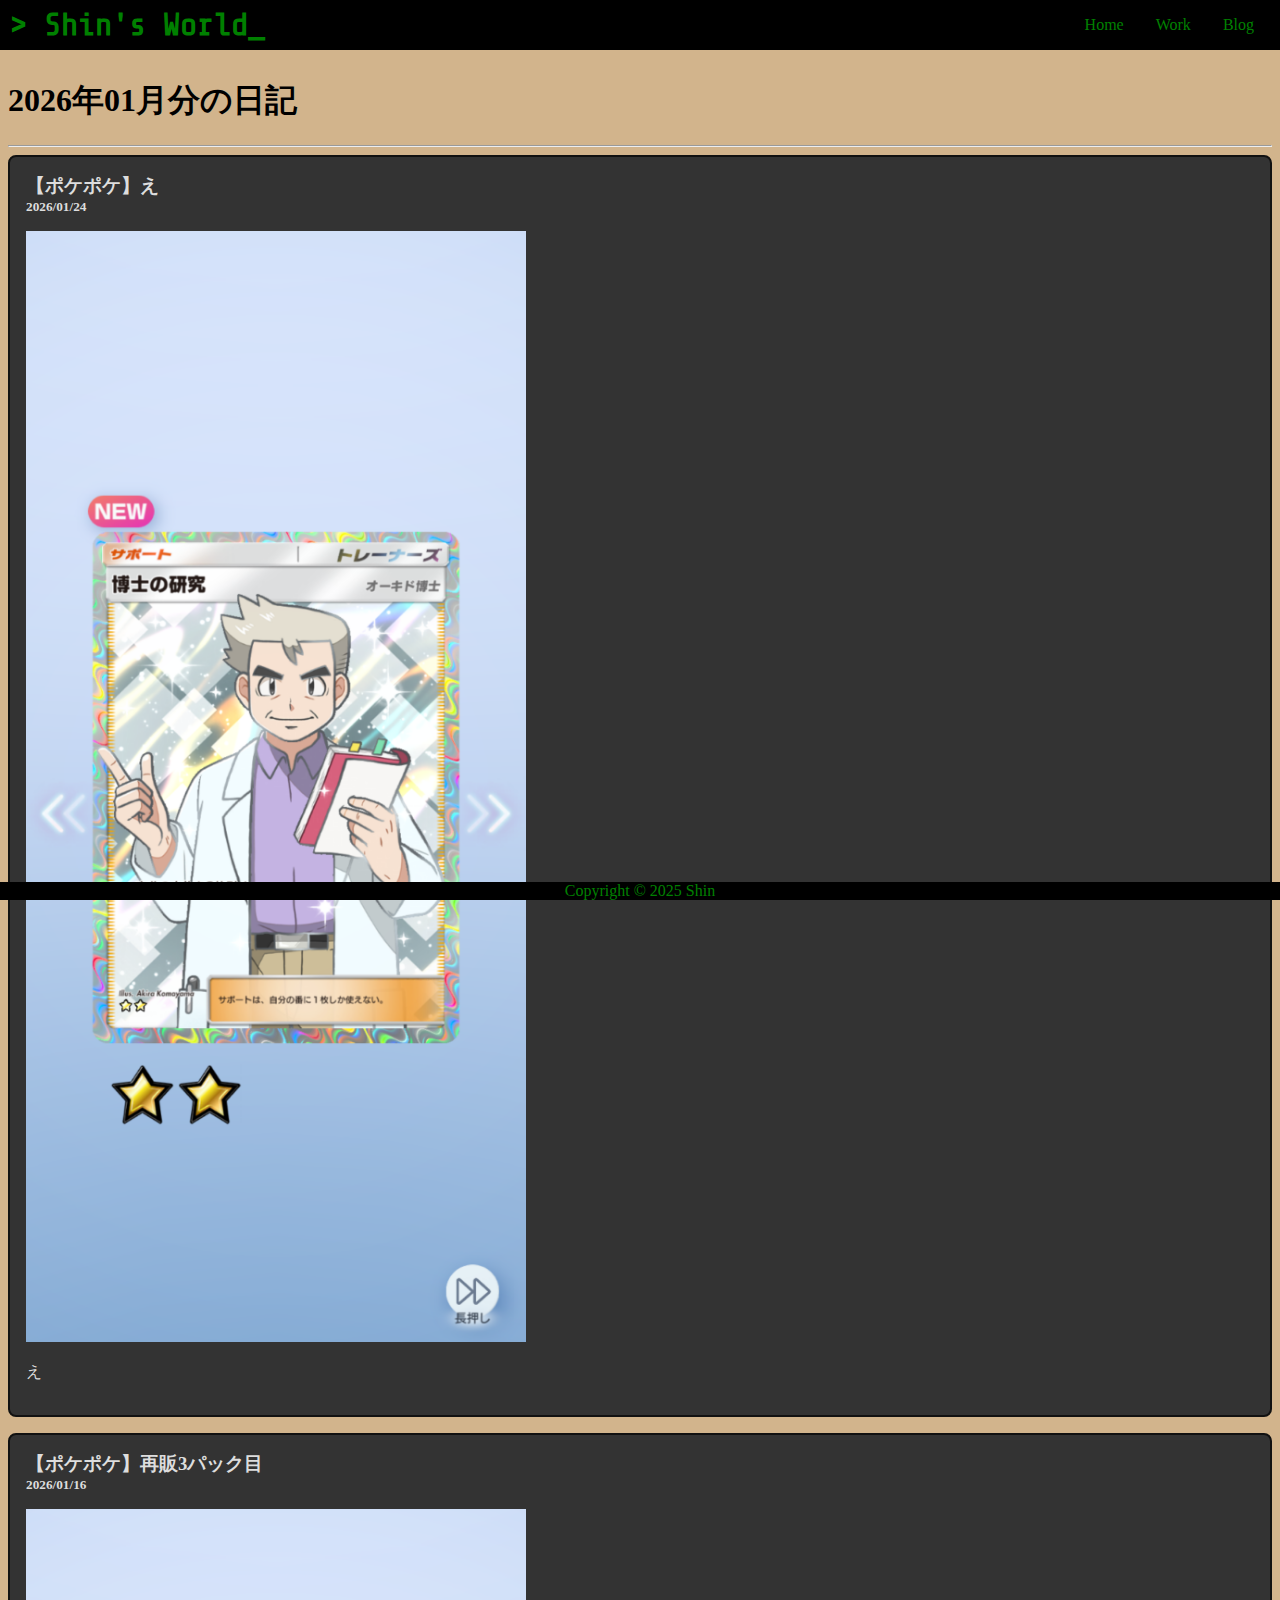
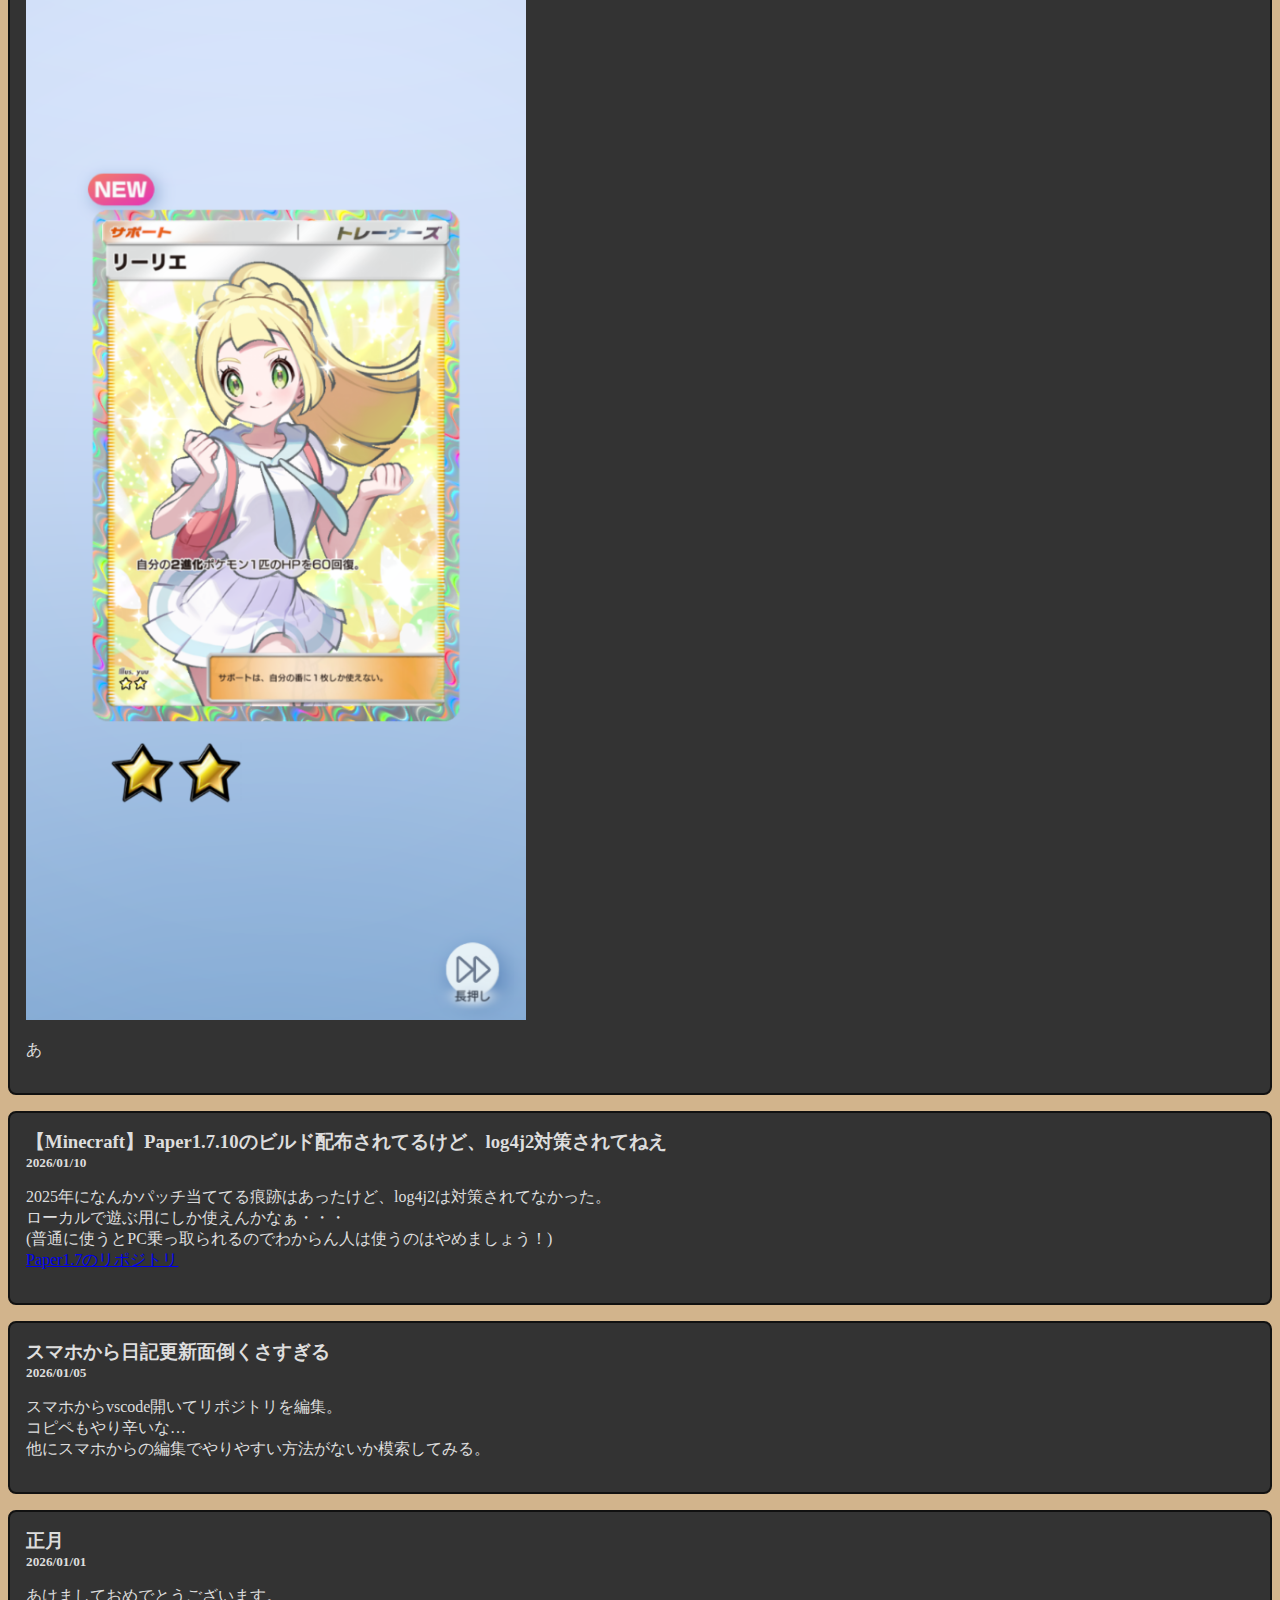
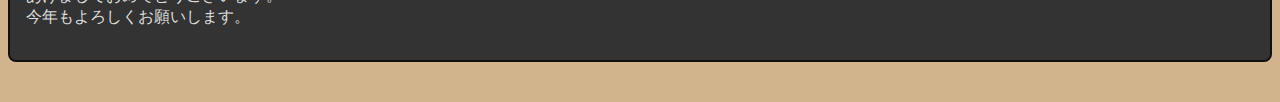
<file: blog/2026/01.html>
<!DOCTYPE html>
<html>

<head>
    <title>Shin's World</title>
    <meta charset="UTF-8">
    <link rel="manifest" href="/manifest.json">
    <link href="https://fonts.googleapis.com/css2?family=Share+Tech+Mono&display=swap" rel="stylesheet">
    <link rel="stylesheet" href="/css/style.css">
    <link rel="stylesheet" href="/css/blog-contents.css">
</head>

<body>
    <header>
        <nav class="navbar">
            <h1 class="nav-title"> &gt;&nbsp;Shin's World<span class="input-blink">&#095;</span></h1>
            <ul class="nav-menu">
                <li class="nav-menu-item"><a href="/">Home</a></li>
                <li class="nav-menu-item"><a href="/work">Work</a></li>
                <li class="nav-menu-item"><a href="/blog">Blog</a></li>
            </ul>
        </nav>
    </header>

    <main>
        <h1>2026年01月分の日記</h1>
        <hr>
        <div class="blog">
            <h3 class="title">【ポケポケ】え</h3>
            <h5 class="day">2026/01/24</h5>
            <img class="image" src="/img/blog/2026/1/Screenshot_20260124-072927.png">
            <p>
                え<br>
            </p>
        </div>
        <div class="blog">
            <h3 class="title">【ポケポケ】再販3パック目</h3>
            <h5 class="day">2026/01/16</h5>
            <img class="image" src="/img/blog/2026/1/Screenshot_20260116-062657.png">
            <p>
                あ<br>
            </p>
        </div>
        <div class="blog">
            <h3 class="title">【Minecraft】Paper1.7.10のビルド配布されてるけど、log4j2対策されてねえ</h3>
            <h5 class="day">2026/01/10</h5>
            <p>
                2025年になんかパッチ当ててる痕跡はあったけど、log4j2は対策されてなかった。<br>
                ローカルで遊ぶ用にしか使えんかなぁ・・・<br>
                (普通に使うとPC乗っ取られるのでわからん人は使うのはやめましょう！)<br>
                <a href="https://github.com/PaperMC/Paper-1.7">Paper1.7のリポジトリ</a><br>
            </p>
        </div>
        <div class="blog">
            <h3 class="title">スマホから日記更新面倒くさすぎる</h3>
            <h5 class="day">2026/01/05</h5>
            <p>
                スマホからvscode開いてリポジトリを編集。<br>
                コピペもやり辛いな…<br>
                他にスマホからの編集でやりやすい方法がないか模索してみる。<br>
            </p>
        </div>
        <div class="blog">
            <h3 class="title">正月</h3>
            <h5 class="day">2026/01/01</h5>
            <p>
                あけましておめでとうございます。<br>
                今年もよろしくお願いします。<br>
            </p>
        </div>
    </main>

    <footer>
        <div class="footer-text">
            <p>Copyright &copy; 2025 Shin</p>
        </div>
    </footer>
</body>
<script src="/script/style.js"></script>

</html>
</file>
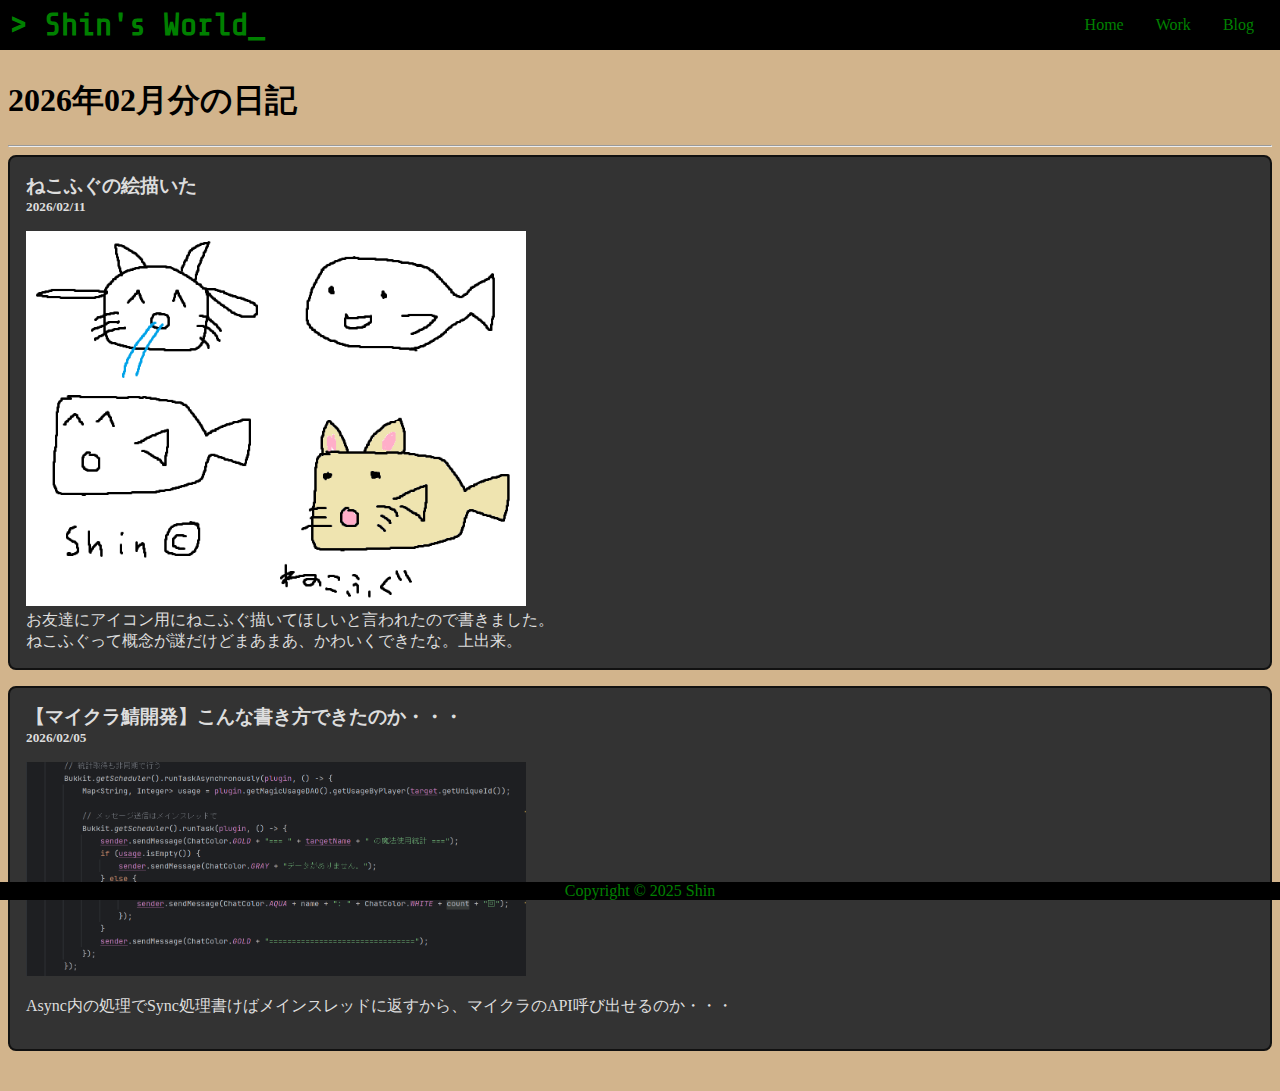
<file: blog/2026/02.html>
<!DOCTYPE html>
<html>

<head>
    <title>Shin's World</title>
    <meta charset="UTF-8">
    <link rel="manifest" href="/manifest.json">
    <link href="https://fonts.googleapis.com/css2?family=Share+Tech+Mono&display=swap" rel="stylesheet">
    <link rel="stylesheet" href="/css/style.css">
    <link rel="stylesheet" href="/css/blog-contents.css">
</head>

<body>
    <header>
        <nav class="navbar">
            <h1 class="nav-title"> &gt;&nbsp;Shin's World<span class="input-blink">&#095;</span></h1>
            <ul class="nav-menu">
                <li class="nav-menu-item"><a href="/">Home</a></li>
                <li class="nav-menu-item"><a href="/work">Work</a></li>
                <li class="nav-menu-item"><a href="/blog">Blog</a></li>
            </ul>
        </nav>
    </header>

    <main>
        <h1>2026年02月分の日記</h1>
        <hr>
        <div class="blog">
            <h3 class="title">ねこふぐの絵描いた</h3>
            <h5 class="day">2026/02/11</h5>
            <img class="image" src="/img/blog/2026/2/20260211_NekoFugu.png">
            <p class="text">
                お友達にアイコン用にねこふぐ描いてほしいと言われたので書きました。<br>
                ねこふぐって概念が謎だけどまあまあ、かわいくできたな。上出来。<br>
            </p>
        </div>
        <div class="blog">
            <h3 class="title">【マイクラ鯖開発】こんな書き方できたのか・・・</h3>
            <h5 class="day">2026/02/05</h5>
            <img class="image" src="/img/blog/2026/2/20260205_MinecraftSpigotAyncSync.png">
            <p>
                Async内の処理でSync処理書けばメインスレッドに返すから、マイクラのAPI呼び出せるのか・・・<br>
            </p>
        </div>
    </main>

    <footer>
        <div class="footer-text">
            <p>Copyright &copy; 2025 Shin</p>
        </div>
    </footer>
</body>
<script src="/script/style.js"></script>

</html>
</file>
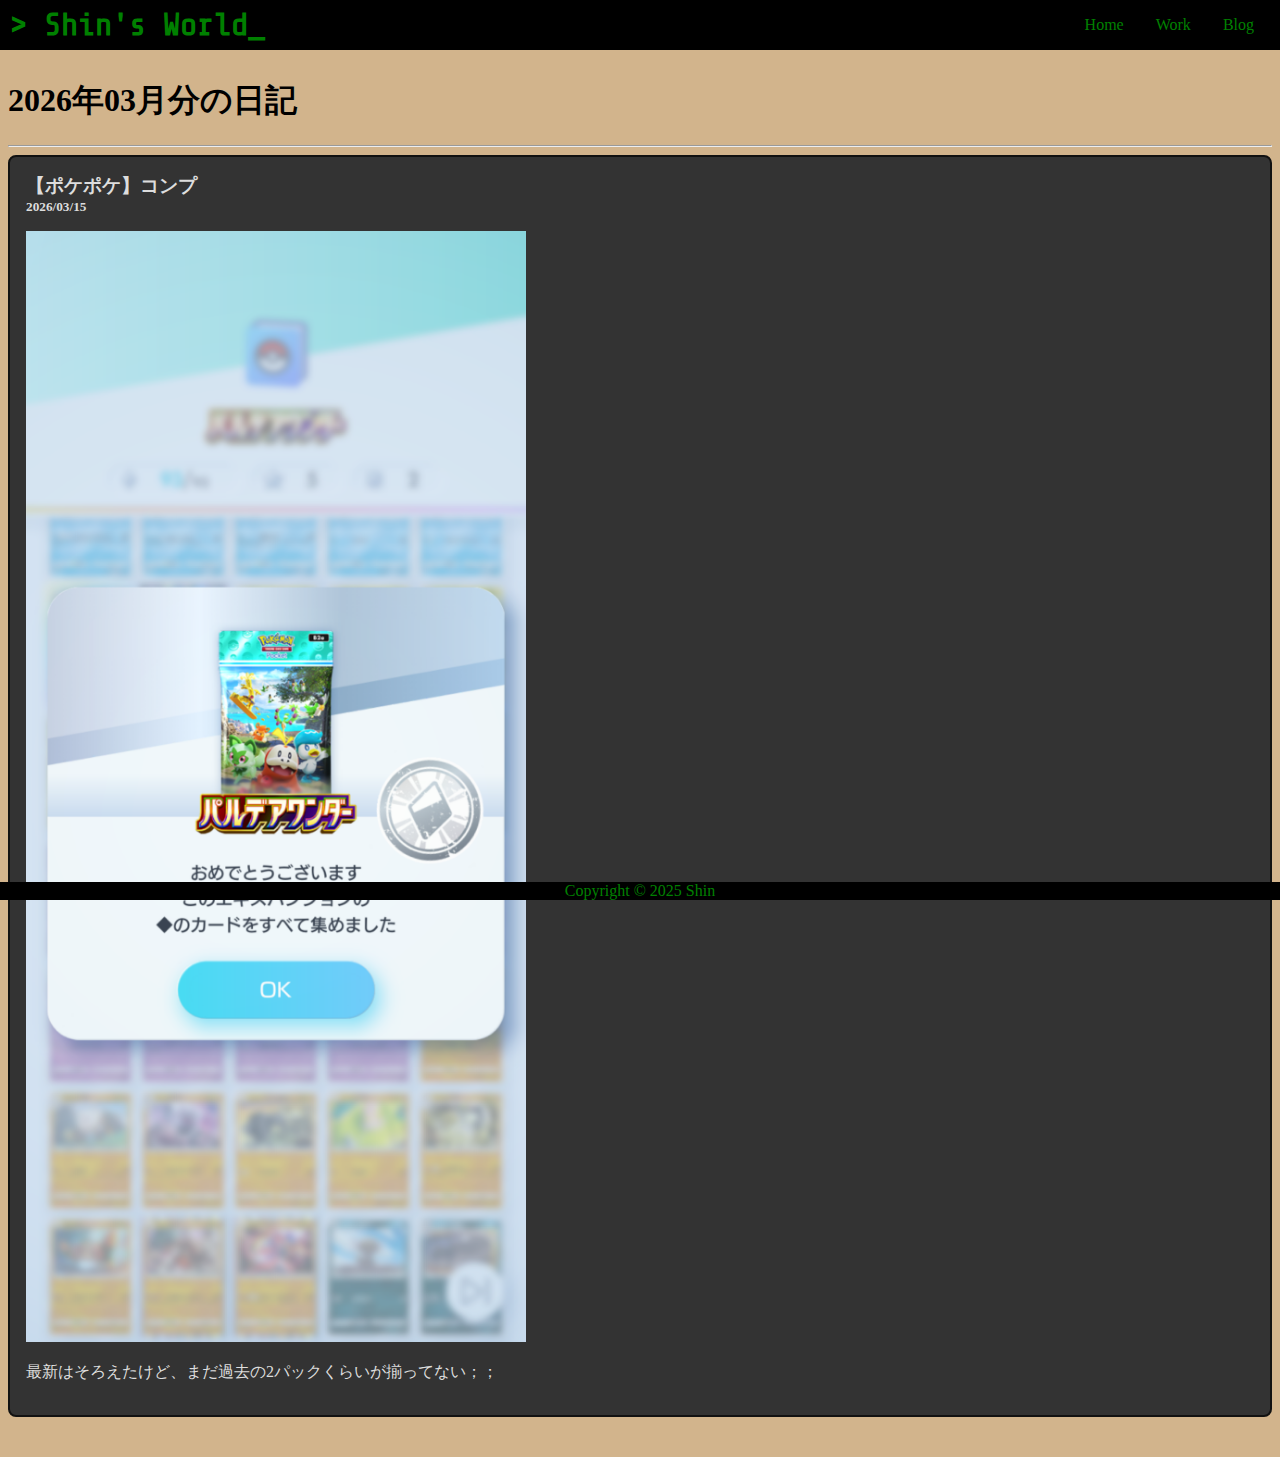
<file: blog/2026/03.html>
<!DOCTYPE html>
<html>

<head>
    <title>Shin's World</title>
    <meta charset="UTF-8">
    <link rel="manifest" href="/manifest.json">
    <link href="https://fonts.googleapis.com/css2?family=Share+Tech+Mono&display=swap" rel="stylesheet">
    <link rel="stylesheet" href="/css/style.css">
    <link rel="stylesheet" href="/css/blog-contents.css">
</head>

<body>
    <header>
        <nav class="navbar">
            <h1 class="nav-title"> &gt;&nbsp;Shin's World<span class="input-blink">&#095;</span></h1>
            <ul class="nav-menu">
                <li class="nav-menu-item"><a href="/">Home</a></li>
                <li class="nav-menu-item"><a href="/work">Work</a></li>
                <li class="nav-menu-item"><a href="/blog">Blog</a></li>
            </ul>
        </nav>
    </header>

    <main>
        <h1>2026年03月分の日記</h1>
        <hr>
        <div class="blog">
            <h3 class="title">【ポケポケ】コンプ</h3>
            <h5 class="day">2026/03/15</h5>
            <img class="image" src="/img/blog/2026/3/Screenshot_20260315-095521.png">
            <p>
                最新はそろえたけど、まだ過去の2パックくらいが揃ってない；；<br>
            </p>
        </div>
    </main>

    <footer>
        <div class="footer-text">
            <p>Copyright &copy; 2025 Shin</p>
        </div>
    </footer>
</body>
<script src="/script/style.js"></script>

</html>
</file>
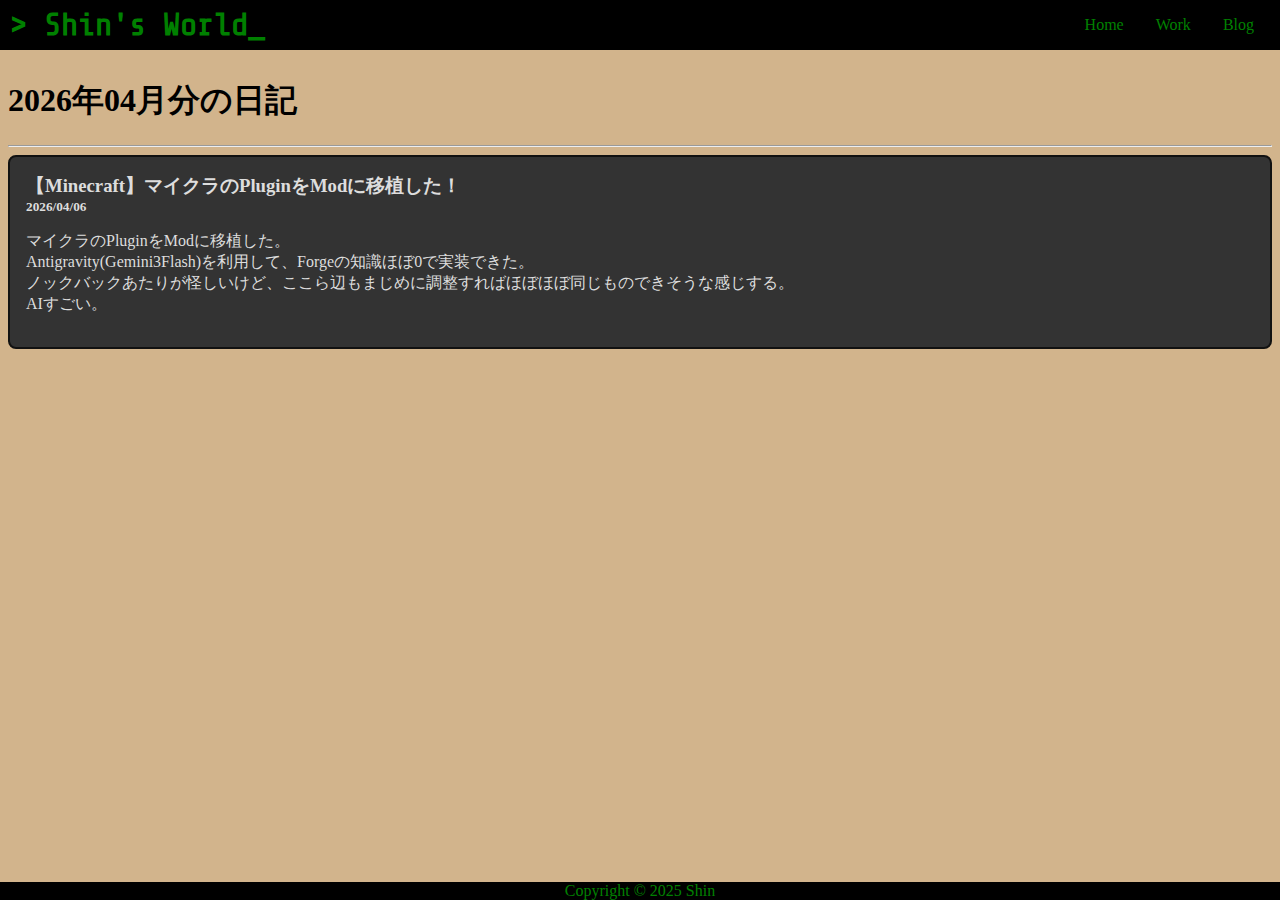
<file: blog/2026/04.html>
<!DOCTYPE html>
<html>

<head>
    <title>Shin's World</title>
    <meta charset="UTF-8">
    <link rel="manifest" href="/manifest.json">
    <link href="https://fonts.googleapis.com/css2?family=Share+Tech+Mono&display=swap" rel="stylesheet">
    <link rel="stylesheet" href="/css/style.css">
    <link rel="stylesheet" href="/css/blog-contents.css">
</head>

<body>
    <header>
        <nav class="navbar">
            <h1 class="nav-title"> &gt;&nbsp;Shin's World<span class="input-blink">&#095;</span></h1>
            <ul class="nav-menu">
                <li class="nav-menu-item"><a href="/">Home</a></li>
                <li class="nav-menu-item"><a href="/work">Work</a></li>
                <li class="nav-menu-item"><a href="/blog">Blog</a></li>
            </ul>
        </nav>
    </header>

    <main>
        <h1>2026年04月分の日記</h1>
        <hr>
        <div class="blog">
            <h3 class="title">【Minecraft】マイクラのPluginをModに移植した！</h3>
            <h5 class="day">2026/04/06</h5>
            <p>
                マイクラのPluginをModに移植した。<br>
                Antigravity(Gemini3Flash)を利用して、Forgeの知識ほぼ0で実装できた。<br>
                ノックバックあたりが怪しいけど、ここら辺もまじめに調整すればほぼほぼ同じものできそうな感じする。<br>
                AIすごい。<br>
            </p>
        </div>
    </main>

    <footer>
        <div class="footer-text">
            <p>Copyright &copy; 2025 Shin</p>
        </div>
    </footer>
</body>
<script src="/script/style.js"></script>

</html>
</file>
<file: css/style.css>
html {
    background-color: tan;
}

body {
    margin: 0;
}

main {
    margin: 8px;
    padding-top: 50px;
    padding-bottom: 16px;
}

.blink {
    visibility: hidden;
}

.navbar {
    display: flex;
    padding-inline: 10px;
    justify-content: space-between;
    align-items: center;
    position: fixed;
    top: 0;
    left: 0;
    right: 0;
    height: 50px;
    background-color: black;
    color: green;
    z-index: 999;
}

.navbar .nav-title {
    font-family: 'Share Tech Mono', monospace;
}

.navbar .nav-menu {
    display: flex;
    list-style: none;
    margin: 0;
    padding: 0;
}

.navbar .nav-menu li {
    margin-inline: 16px;
}

.navbar .nav-menu a {
    color: green;
    text-decoration: none;
}

footer {
    position: fixed;
    bottom: 0;
    left: 0;
    right: 0;
    z-index: 999;
}

.footer-text {
    text-align: center;
    background-color: black;
    color: green;
}

.footer-text p {
    margin: 0;
}

.dos-input {
    margin: 0;
    font-family: 'Share Tech Mono', monospace;
}
</file>
<file: css/top.css>
.scroller {
    display: flex;
    gap: 1rem;
    max-width: 100%;
    overflow: hidden;
    -webkit-mask: linear-gradient(90deg, transparent, white 10%, white 90%, transparent);
    mask: linear-gradient(90deg, transparent, white 10%, white 90%, transparent);
}

.scroller ul {
    display: flex;
    flex-shrink: 0;
    flex-wrap: nowrap;
    gap: 1rem;
    list-style: none;
    margin: 0;
    padding: 0;

    animation: scroll 20s linear infinite;
}

@keyframes scroll {
    from {
        transform: translateX(0);
    }

    to {
        transform: translateX(calc(-100% - 1rem));
    }
}


.scroller:hover ul {
    animation-play-state: paused;
}


#top-img img {
    height: 200px;
    width: auto;
    max-width: none;
    border-radius: 8px;
    object-fit: cover;
}

.link-text {
    text-decoration: none;
    color: green;
}


.link-lore {
    padding-left: 16px;
}
</file>
<file: css/blog.css>
.blog-index {
    font-family: 'Share Tech Mono', monospace;
    font-size: large;
    padding: 5%;
    background-color: black;
    color: green;
}

.month-text {
    margin-left: 8px;
}

.month-text a {
    color: blue;
    text-decoration: none;
}
</file>
<file: css/work.css>
.link-text {
    text-decoration: none;
    color: green;
}

.work-box {
    border: 2px solid green;
    padding: 16px;
    margin-bottom: 16px;
    background-color: skyblue;
    border-radius: 8px;
}

.work-title {
    margin: 0;
}

.work-lore {
    padding: 5px;
}

.work-img {
    height: auto;
    width: 500px;
}

.work-link {
    text-decoration: none;
    color: green;
}
</file>
<file: css/blog-contents.css>
.blog {
    border: 2px solid #111111;
    padding: 16px;
    margin-bottom: 16px;
    background-color: #333333;
    border-radius: 8px;
    color: #dddddd;
}

.title {
    margin: 0;
}

.day {
    margin: 0;
    margin-bottom: 16px;
}

.text {
    margin: 0;
}

.image {
    height: auto;
    width: 500px;
}
</file>
